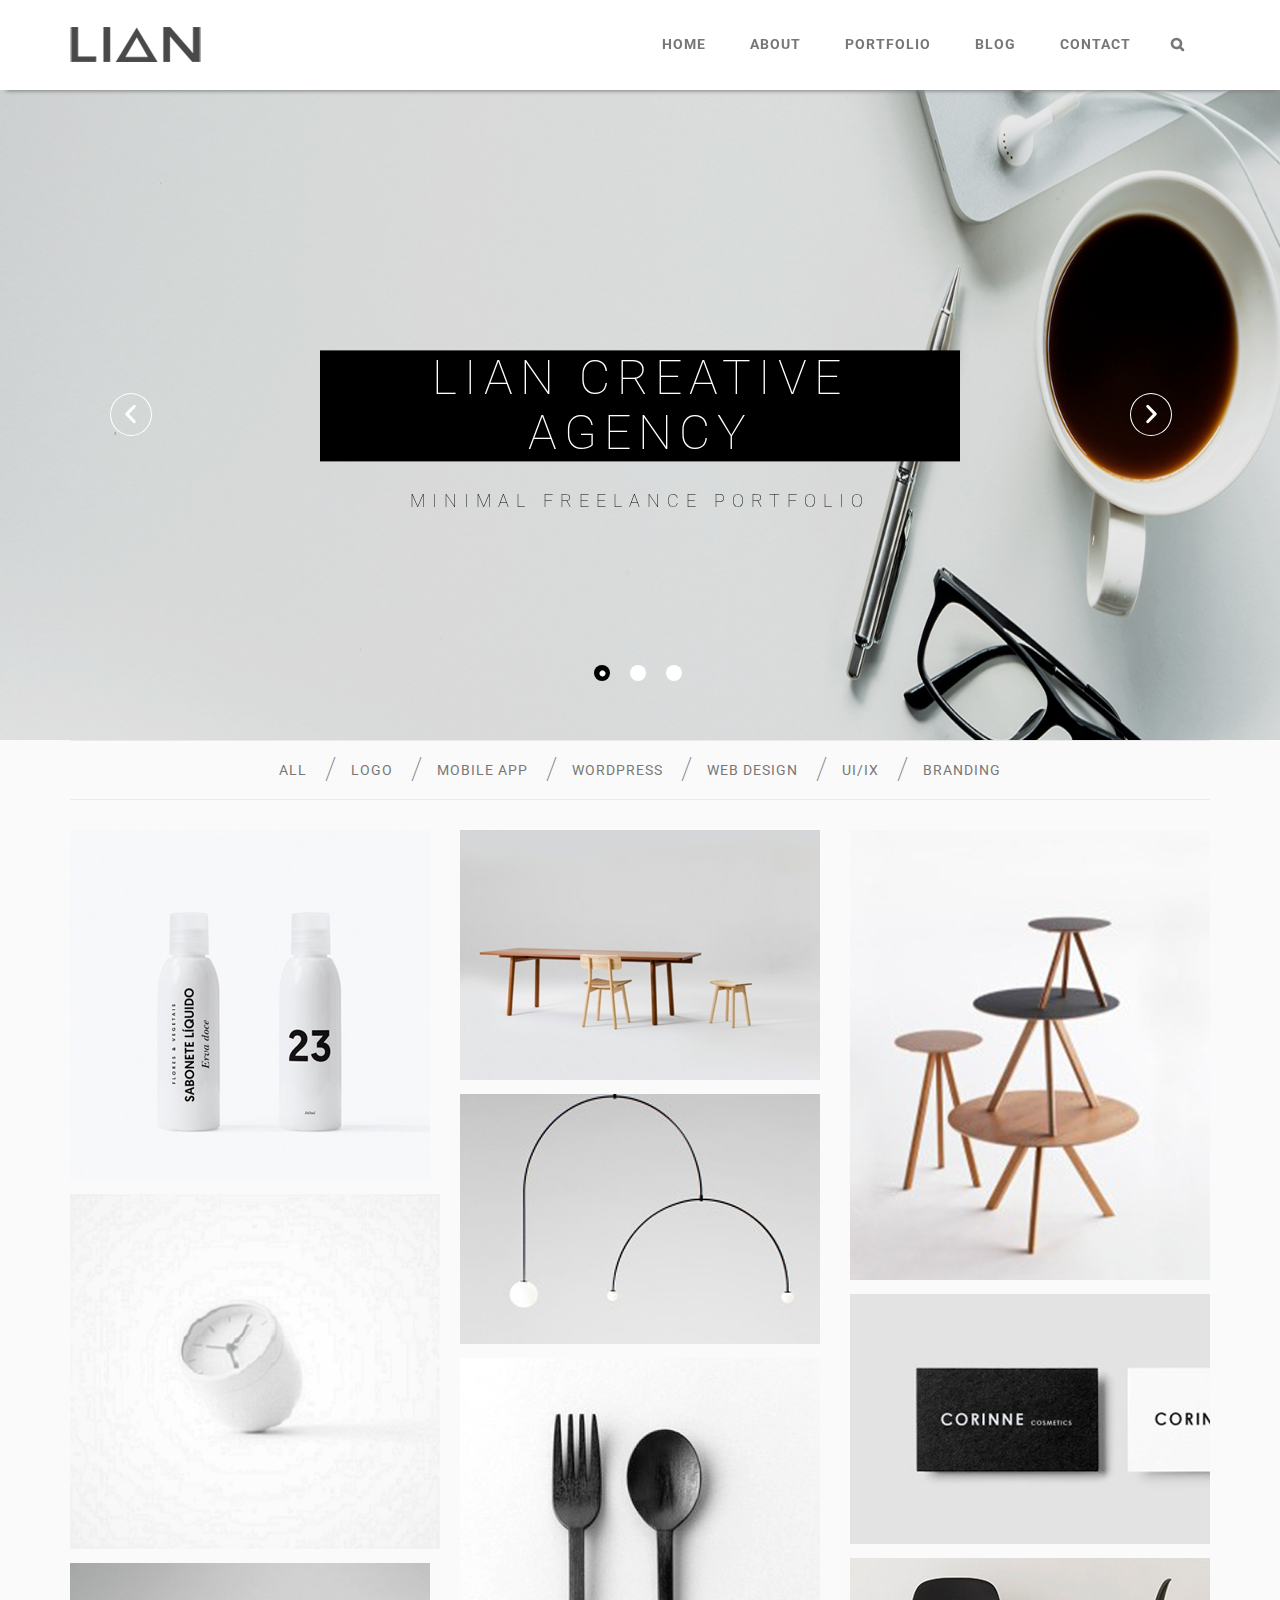
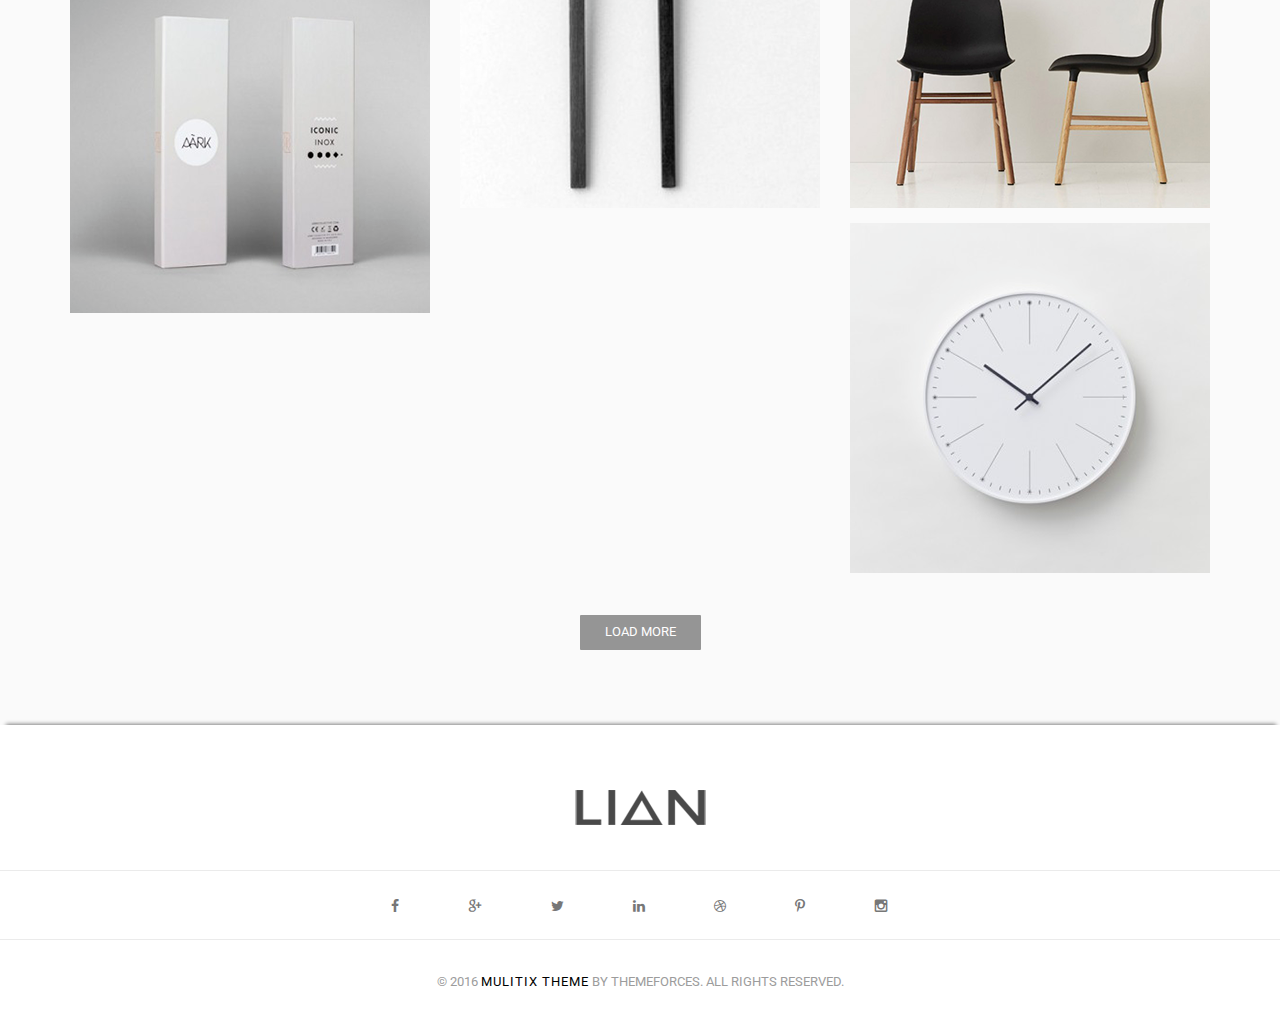
<file: index.html>
<!DOCTYPE html>
<html lang="en">
	<head>
		<meta charset="UTF-8">
		<meta name="viewport" content="width=device-width, initial-scale=1.0">
		<title>Lian</title>
		<link rel="stylesheet" href="CSS/normalize.css">
		<link rel="stylesheet" href="CSS/index.css">
		<link rel="stylesheet" href="CSS/common.css">
		<link rel="stylesheet" type="text/css" href="slick/slick.css"/>
		<link rel="stylesheet" type="text/css" href="slick/slick-theme.css"/>
	</head>
	<body>
		<header class="header">
			<div class="container">
				<img src="img/logo.png" alt="logo" class="header__logo">
				<nav class="header__menu">
					<ul>
						<li><a href="index.html">Home</a></li>
						<li><a href="about.html">About</a></li>
						<li><a href="portfolio.html">Portfolio</a></li>
						<li><a href="blog.html">Blog</a></li>
						<li><a href="contact.html">Contact</a></li>
						<li>
							<form action="" class="forms">
								<a class="centred_y">&#xf002;</a>
								<div class="header__search">
									<input type="text" placeholder="Search">
								</div>
							</form>
						</li>
					</ul>
				</nav>
			</div>
		</header>
		<main class="main">
			<div class="slider">
				<div class="slider__elem">
					<div class="slider__img">
						<img src="img/bg.png" alt="background">
					</div>
					<div class="heading__text centred_xy">
						<h1>Lian Creative Agency</h1>
						<p>Minimal Freelance Portfolio</p>
					</div>
				</div>
				<div class="slider__elem">
					<div class="slider__img">
						<img src="img/bg2.png" alt="background">
					</div>
					<div class="heading__text centred_xy">
						<h1>Design & Branding</h1>
						<p>We Deliver Quality Results</p>
					</div>
				</div>
				<div class="slider__elem">
					<div class="slider__img">
						<img src="img/bg3.jpg" alt="background">
					</div>
					<div class="heading__text centred_xy">
						<h1>Wordpress</h1>
						<p>Better web page</p>
					</div>
				</div>
			</div>
			<div class="gallery container">
				<nav class="gallery__menu menu-with-line">
					<ul>
						<li><a id="all">All</a></li>
						<li><a id="logo">Logo</a></li>
						<li><a id="mobile">Mobile app</a></li>
						<li><a id="wordpress">Wordpress</a></li>
						<li><a id="webdesign">Web design</a></li>
						<li><a id="ui">UI/IX</a></li>
						<li><a id="branding">Branding</a></li>
					</ul>
				</nav>
				<div class="gallery__photos">
					<div class="gallery__sizer">
						<div class="photo branding"><img src="img/bottle.png" alt="bottle"></div>
						<div class="photo webdesign"><img src="img/table.png" alt="table"></div>
						<div class="photo webdesign"><img src="img/tables.png" alt="tables"></div>
						<div class="photo logo"><img src="img/light.png" alt="light"></div>
						<div class="photo wordpress"><img src="img/smallclock.png" alt="clock"></div>
						<div class="photo branding"><img src="img/black_box.png" alt="box"></div>
						<div class="photo ui"><img src="img/cutlery.png" alt="cutlery"></div>
						<div class="photo mobile"><img src="img/chair.png" alt="chair"></div>
						<div class="photo logo"><img src="img/box.png" alt="box"></div>
						<div class="photo ui"><img src="img/clock.png" alt="clock"></div>
					</div>
				</div>
				<button class="more">Load more</button>
			</div>
		</main>
		<footer class="footer">
			<img src="img/logo.png" alt="logo" class="footer__logo">
			<nav class="footer__menu menu-with-line">
				<ul>
					<li><a href="https://www.facebook.com" target="_blank">&#xf09a;</a></li>
					<li><a href="https://www.google.ru" target="_blank">&#xe901;</a></li>
					<li><a href="https://twitter.com/?lang=ru" target="_blank">&#xf099;</a></li>
					<li><a href="https://www.linkedin.com" target="_blank">&#xf0e1;</a></li>
					<li><a href="https://dribbble.com" target="_blank">&#xf17d;</a></li>
					<li><a href="https://www.pinterest.com" target="_blank">&#xf231;</a></li>
					<li><a href="https://www.instagram.com/?hl=ru" target="_blank">&#xe902;</a></li>
				</ul>
			</nav>
			<p class="footer__copyright">&copy; 2016 <span class="black"><a href="#">Mulitix Theme</a></span> by ThemeForces. All Rights Reserved.</p>
		</footer>
		<script type="text/javascript" src="js/JQuery.js" defer></script>
		<script type="text/javascript" src="slick/slick.min.js" defer></script>
		<script type="text/javascript" src="js/slider.js" defer></script>
		<script type="text/javascript" src="js/jquery.min.js" defer></script>
		<script type="text/javascript" src="js/jquery.masonry.min.js" defer></script>
		<script type="text/javascript" src="js/category.js" defer></script>
		<script type="text/javascript" src="js/gallery.js" defer></script>
	</body>
</html>
</file>
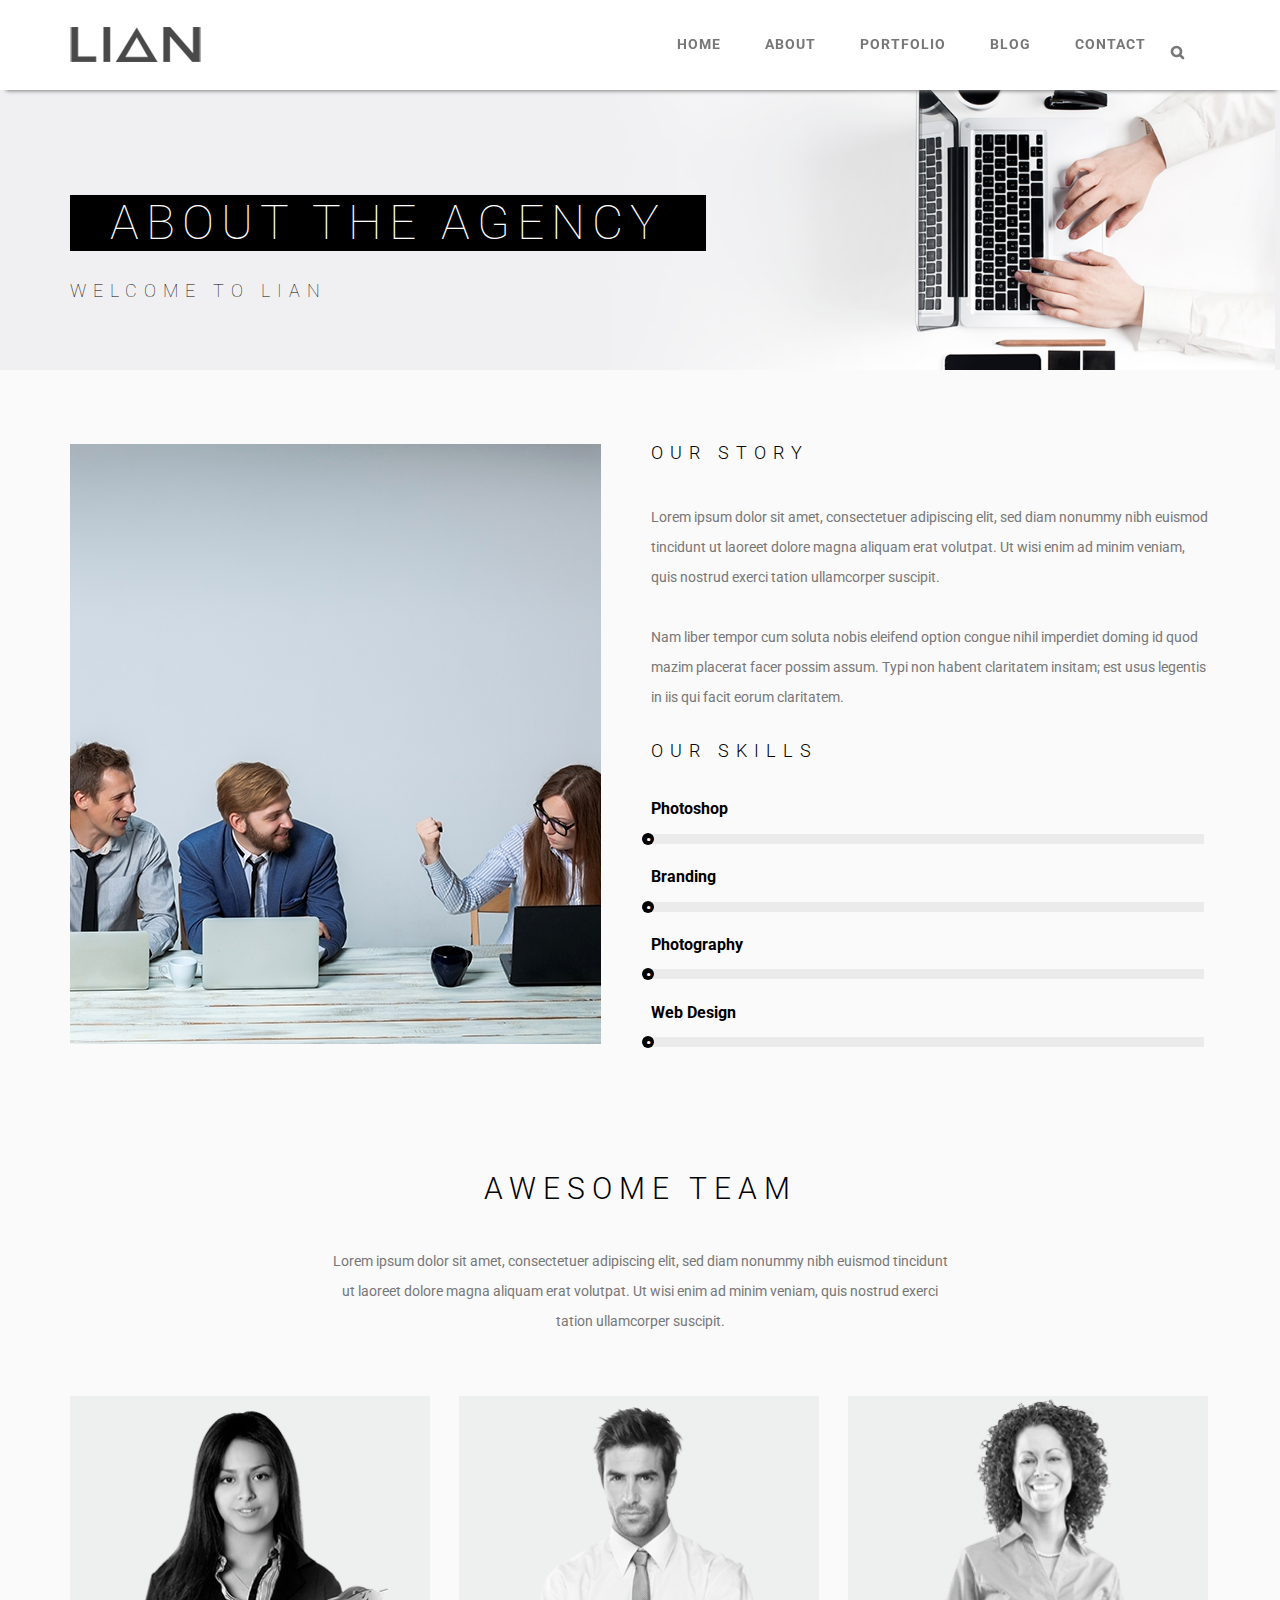
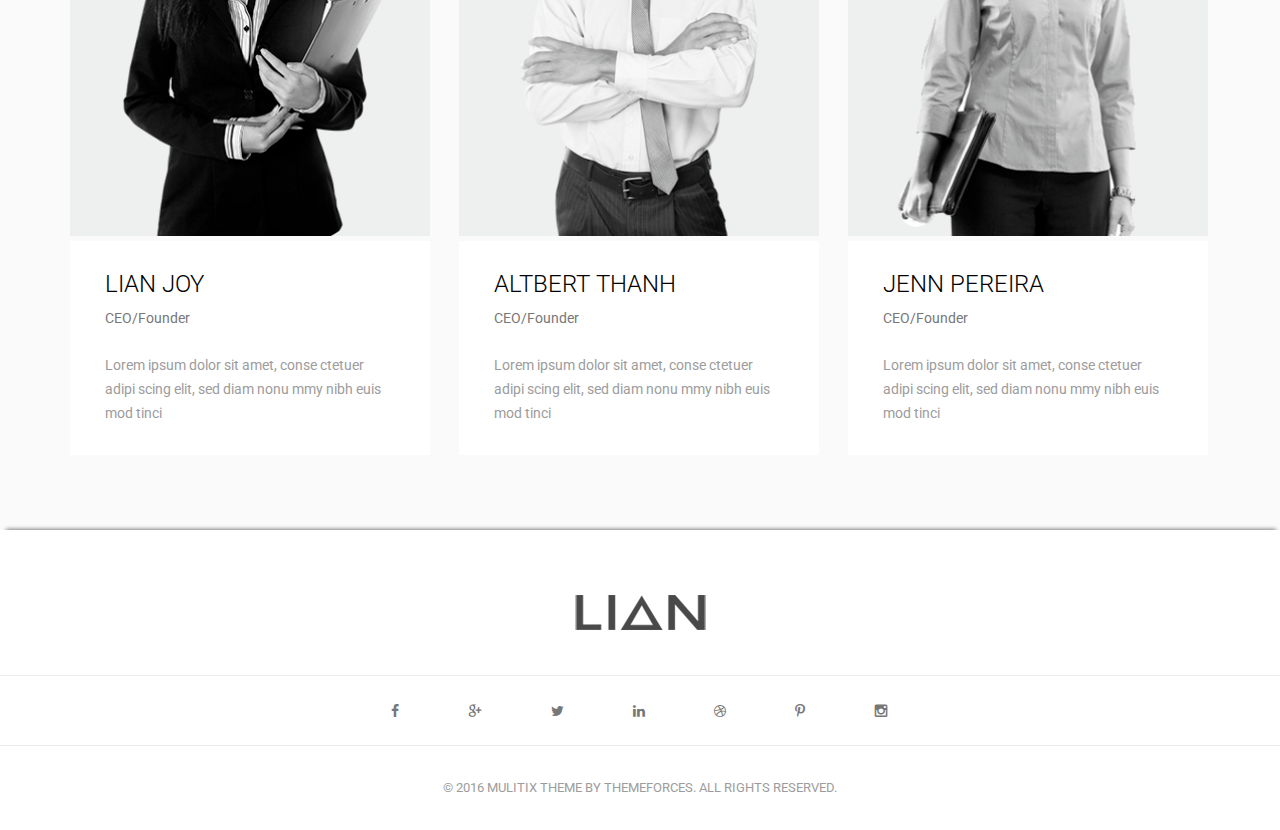
<file: about.html>
<!DOCTYPE html>
<html lang="en">
	<head>
		<meta charset="UTF-8">
		<meta name="viewport" content="width=device-width, initial-scale=1.0">
		<title>Lian</title>
		<link rel="stylesheet" href="CSS/normalize.css">
		<link rel="stylesheet" href="CSS/common.css">
		<link rel="stylesheet" href="CSS/about.css">
	</head>
	<body>
		<header class="header">
			<div class="container">
				<img src="img/logo.png" alt="logo" class="header__logo">
				<nav class="header__menu">
					<ul>
						<li><a href="index.html">Home</a></li>
						<li><a href="about.html">About</a></li>
						<li><a href="portfolio.html">Portfolio</a></li>
						<li><a href="blog.html">Blog</a></li>
						<li><a href="contact.html">Contact</a></li>
						<li><a href="#">&#xf002;</a></li>
					</ul>
				</nav>
			</div>
		</header>
		<main class="main">
			<div class="main__heading">
				<img src="img/aboutbg.png" alt="background">
				<div class="container">
					<div class="heading__text centred_xy">
						<h1>About The Agency</h1>
						<p>Welcome to Lian</p>
					</div>
				</div>
			</div>
			<div class="container">
				<div class="about common__head common__text">
					<img src="img/team.png" alt="team">
					<div class="story ">
						<h2 class="story__head">Our Story</h2>
						<p class="descr"> 
							Lorem ipsum dolor sit amet, consectetuer adipiscing elit, sed diam nonummy nibh euismod tincidunt ut laoreet dolore magna aliquam erat volutpat. Ut wisi enim ad minim veniam, quis nostrud exerci tation ullamcorper suscipit.
						</p>
						<p class="descr"> 
							Nam liber tempor cum soluta nobis eleifend option congue nihil imperdiet doming id quod mazim placerat facer possim assum. Typi non habent claritatem insitam; est usus legentis in iis qui facit eorum claritatem.
						</p>
					</div>
					<div class="skills">
						<h2 class="story__head">Our skills</h2>
						<h3>Photoshop</h3>
						<div class="skills__field">
							<div class="skills__progress photoshop centred_y">
								<div class="skills__info info">90%</div>
							</div>
						</div>
						<h3>Branding</h3>
						<div class="skills__field">
							<div class="skills__progress branding centred_y">
								<div class="skills__info info">95%</div>
							</div>
						</div>
						<h3>Photography</h3>
						<div class="skills__field">
							<div class="skills__progress photography centred_y">
								<div class="skills__info info">50%</div>
							</div>
						</div>
						<h3>Web Design</h3>
						<div class="skills__field">
							<div class="skills__progress webdev centred_y">
								<div class="skills__info info">85%</div>
							</div>
						</div>
					</div>
				</div>
				<div class="team">
					<div class="team__heading common__head common__text">
						<h1 class="team__head">Awesome Team</h1>
						<p class="descr">
							Lorem ipsum dolor sit amet, consectetuer adipiscing elit, sed diam nonummy nibh euismod tincidunt ut laoreet dolore magna aliquam erat volutpat. Ut wisi enim ad minim veniam, quis nostrud exerci tation ullamcorper suscipit.
						</p>
					</div>
					<div class="workers common__text">
						<div class="worker">
							<img src="img/laim.png" alt="woman">
							<div class="worker__about">
								<h3 class="worker__name">Lian Joy</h3>
								<p class="worker__job">CEO/Founder</p>
								<p class="descr">Lorem ipsum dolor sit amet, conse ctetuer adipi scing elit, sed diam nonu mmy nibh euis mod tinci</p>
							</div>
						</div>
						<div class="worker">
							<img src="img/albert.png" alt="man">
							<div class="worker__about">
								<h3 class="worker__name">Altbert Thanh </h3>
								<p class="worker__job">CEO/Founder</p>
								<p class="descr">Lorem ipsum dolor sit amet, conse ctetuer adipi scing elit, sed diam nonu mmy nibh euis mod tinci </p>
							</div>
						</div>
						<div class="worker">
							<img src="img/jenn.png" alt="woman">
							<div class="worker__about">
								<h3 class="worker__name">Jenn Pereira</h3>
								<p class="worker__job">CEO/Founder</p>
								<p class="descr">Lorem ipsum dolor sit amet, conse ctetuer adipi scing elit, sed diam nonu mmy nibh euis mod tinci </p>
							</div>
						</div>
					</div>
				</div>
			</div>
		</main>
		<footer class="footer">
			<img src="img/logo.png" alt="logo" class="footer__logo">
			<nav class="footer__menu menu-with-line">
				<ul>
					<li><a href="https://www.facebook.com" target="_blank">&#xf09a;</a></li>
					<li><a href="https://www.google.ru" target="_blank">&#xe901;</a></li>
					<li><a href="https://twitter.com/?lang=ru" target="_blank">&#xf099;</a></li>
					<li><a href="https://www.linkedin.com" target="_blank">&#xf0e1;</a></li>
					<li><a href="https://dribbble.com" target="_blank">&#xf17d;</a></li>
					<li><a href="https://www.pinterest.com" target="_blank">&#xf231;</a></li>
					<li><a href="https://www.instagram.com/?hl=ru" target="_blank">&#xe902;</a></li>
				</ul>
			</nav>
			<p class="footer__copyright">&copy; 2016 <span class="black">Mulitix Theme</span> by ThemeForces. All Rights Reserved.</p>
		</footer>
	</body>
</html>
</file>
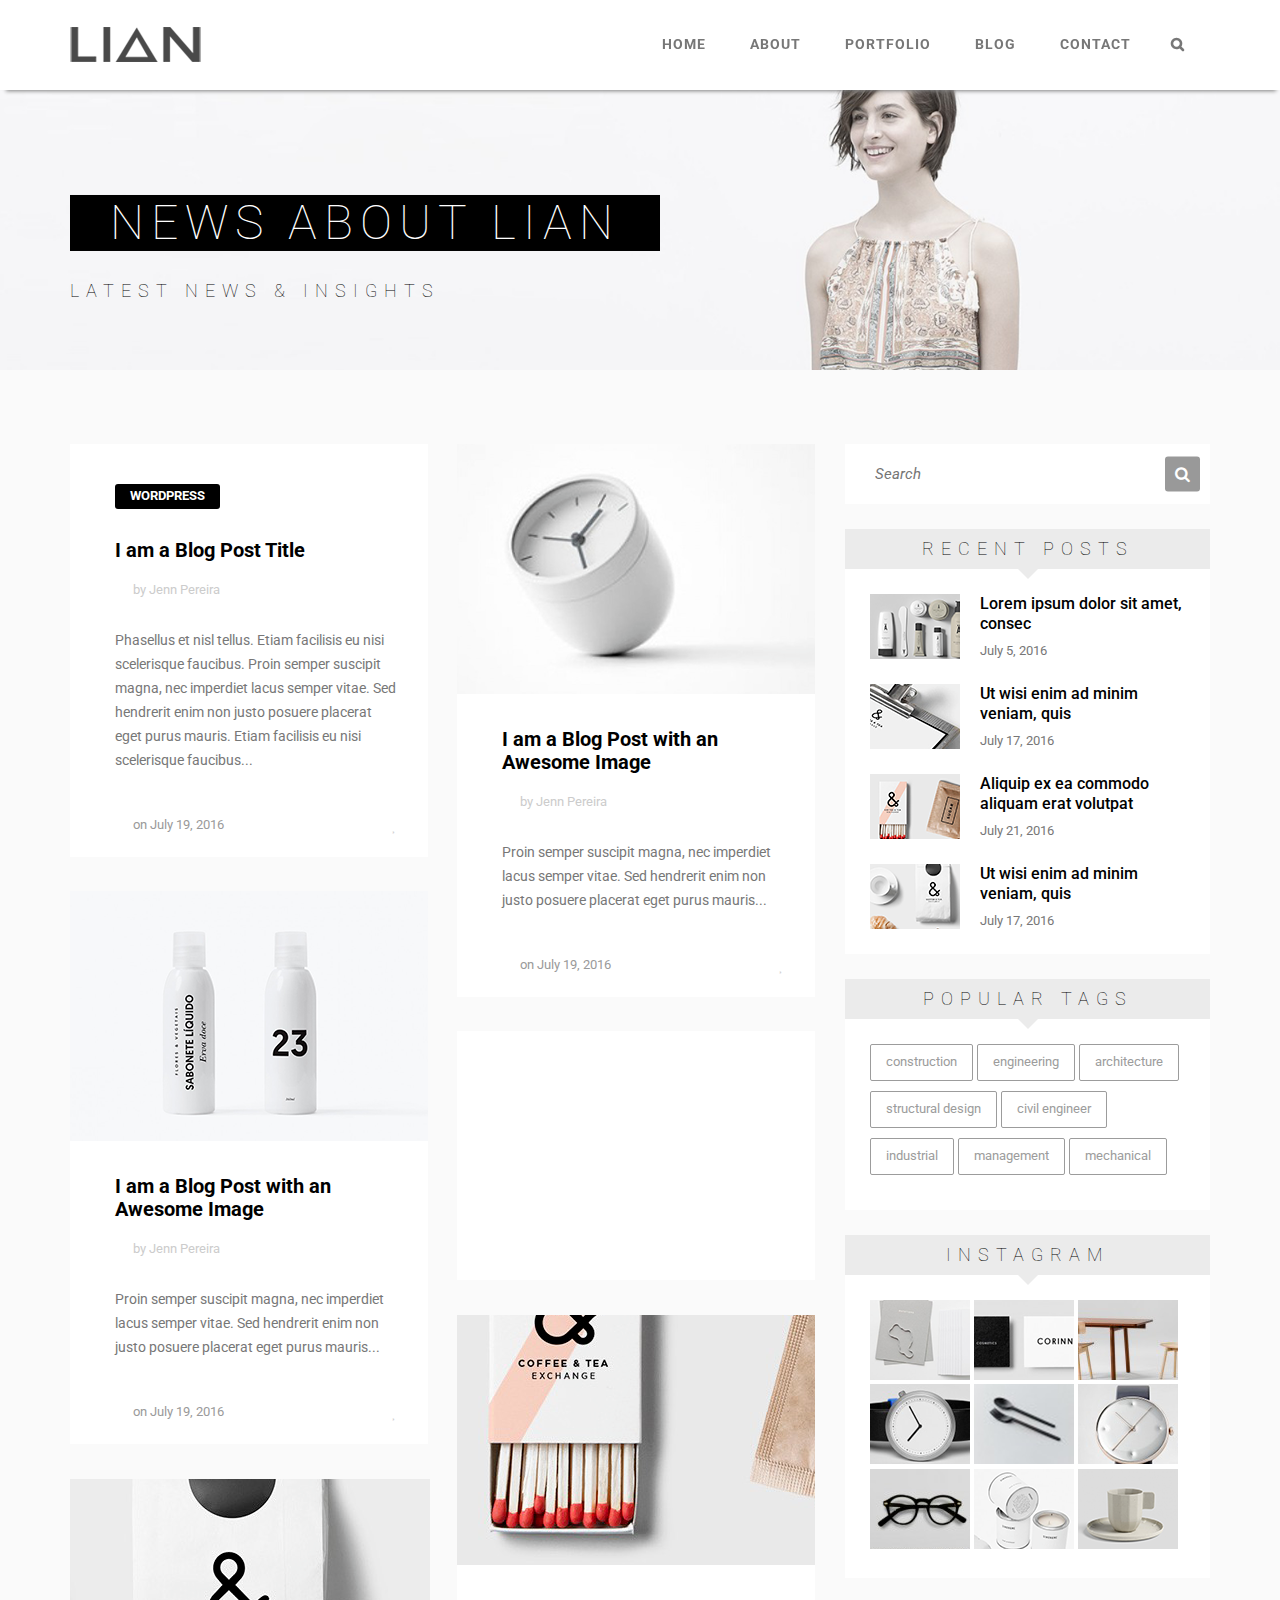
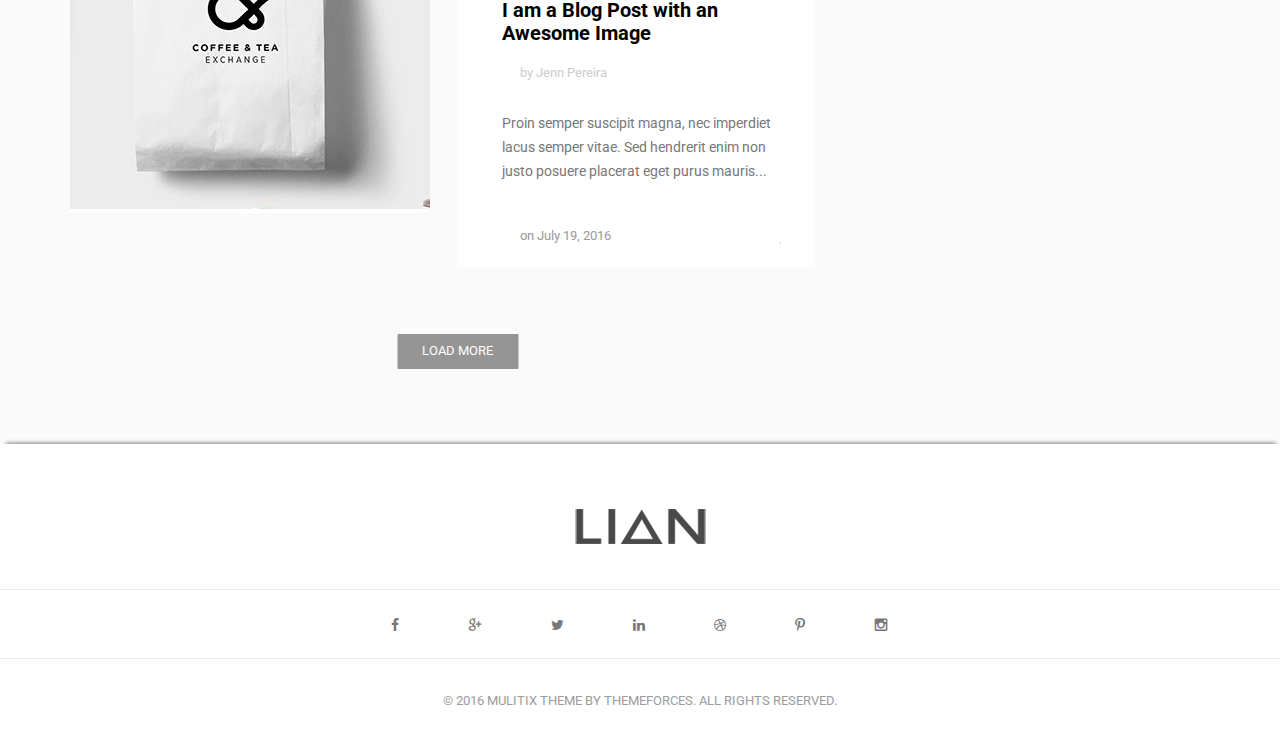
<file: blog.html>
<!DOCTYPE html>
<html lang="en">
	<head>
		<meta charset="UTF-8">
		<meta name="viewport" content="width=device-width, initial-scale=1.0">
		<title>Lian</title>
		<link rel="stylesheet" href="CSS/normalize.css">
		<link rel="stylesheet" href="CSS/blog.css">
		<link rel="stylesheet" href="CSS/common.css">
	</head>
	<body>
		<header class="header">
			<div class="container">
				<img src="img/logo.png" alt="logo" class="header__logo">
				<nav class="header__menu">
					<ul>
						<li><a href="index.html">Home</a></li>
						<li><a href="about.html">About</a></li>
						<li><a href="portfolio.html">Portfolio</a></li>
						<li><a href="blog.html">Blog</a></li>
						<li><a href="contact.html">Contact</a></li>
						<li>
							<form action="" class="forms">
								<a class="centred_y">&#xf002;</a>
								<div class="header__search">
									<input type="text" placeholder="Search">
								</div>
							</form>
						</li>
					</ul>
				</nav>
			</div>
		</header>
		<main class="main">
			<div class="main__heading">
				<img src="img/blog/blogbg.png" alt="background">
				<div class="container">
					<div class="heading__text centred_xy">
						<h1>News About Lian</h1>
						<p>Latest News & Insights</p>
					</div>
				</div>
			</div>
			<div class="main__body container">
				<div class="posts">
					<div class="post__sizer">
						<div class="post">
							<div class="post__content">
								<div class="category">
									<p>wordpress</p>
								</div>
								<a href="single_post.html" class="title__link"><h3 class="post__title">I am a Blog Post Title</h3></a>
								<p class="post__writer">by Jenn Pereira</p>
								<p class="post__info">
									Phasellus et nisl tellus. Etiam facilisis eu nisi scelerisque faucibus. Proin semper suscipit magna, nec imperdiet lacus semper vitae. Sed hendrerit enim non justo posuere placerat eget purus mauris. Etiam facilisis eu nisi scelerisque faucibus...
								</p>
								<p class="post__date">on July 19, 2016</p>
								<div class="post__social">
									<a href=" ">&#xf1e0;</a>
									<a href=" ">&#xf004;</a>
								</div>
							</div>
						</div>
						<div class="post">
							<img src="img/blog/blogclock.png" alt="clock">
							<div class="post__content">
								<a href="single_post.html" class="title__link"><h3 class="post__title">I am a Blog Post with an Awesome Image</h3></a>
								<p class="post__writer">by Jenn Pereira</p>
								<p class="post__info">
									Proin semper suscipit magna, nec imperdiet lacus semper vitae. Sed hendrerit enim non justo posuere placerat eget purus mauris...
								</p>
								<p class="post__date">on July 19, 2016</p>
								<div class="post__social">
									<a href=" ">&#xf1e0;</a>
									<a href=" ">&#xf004;</a>
								</div>
							</div>
						</div>
						<div class="post">
							<img src="img/blog/blogbottle.png" alt="clock">
							<div class="post__content">
								<a href="single_post.html" class="title__link"><h3 class="post__title">I am a Blog Post with an Awesome Image</h3></a>
								<p class="post__writer">by Jenn Pereira</p>
								<p class="post__info">
									Proin semper suscipit magna, nec imperdiet lacus semper vitae. Sed hendrerit enim non justo posuere placerat eget purus mauris...
								</p>
								<p class="post__date">on July 19, 2016</p>
								<div class="post__social">
									<a href=" ">&#xf1e0;</a>
									<a href=" ">&#xf004;</a>
								</div>
							</div>
						</div>
						<div class="post">
							<iframe allow='autoplay' width='360' height='245' src='https://ramblernews.media.eagleplatform.com/index/player?player=new&player_template_id=10709&multiplayer_filter_id=46808&ad_template_id=6521&record_id=1273458' allowfullscreen frameborder='0'></iframe>
						</div>
						<div class="post image">
							<img src="img/blog/blogbox.png" alt="box">
							<div class="post__content">
								<div class="category">
									<p>image hover</p>
								</div>
								<a href="single_post.html" class="title__link"><h3 class="post__title">I am a Blog Post Title</h3></a>
								<p class="post__writer">by Jenn Pereira</p>
								<p class="post__info">
									Phasellus et nisl tellus. Etiam facilisis eu nisi scelerisque faucibus. Proin semper suscipit magna, nec imperdiet lacus semper...
								</p>
								<p class="post__date">on July 19, 2016</p>
								<div class="post__social">
									<a href=" ">&#xf1e0;</a>
									<a href=" ">&#xf004;</a>
								</div>
							</div>
						</div>
						<div class="post">
							<img src="img/blog/matches.png" alt="clock">
							<div class="post__content">
								<a href="single_post.html" class="title__link"><h3 class="post__title">I am a Blog Post with an Awesome Image</h3></a>
								<p class="post__writer">by Jenn Pereira</p>
								<p class="post__info">
									Proin semper suscipit magna, nec imperdiet lacus semper vitae. Sed hendrerit enim non justo posuere placerat eget purus mauris...
								</p>
								<p class="post__date">on July 19, 2016</p>
								<div class="post__social">
									<a href=" ">&#xf1e0;</a>
									<a href=" ">&#xf004;</a>
								</div>
							</div>
						</div>
						<button class="more centred_x">Load more</button>
					</div>
				</div>
				<div class="slidebar">
					<form action="" class="search">
						<input type="text" placeholder="Search">
					</form>
					<h2 class="slidebar__head">Recent posts</h2>
					<div class="recent-posts">
						<div class="recent-post">
							<img src="img/blog/recent1.png" alt="post">
							<div class="recent-post__info">
								<a href="single_post.html" class="title__link">
									<h3 class="recent-post__head">Lorem ipsum dolor sit amet, consec</h3>
								</a>
								<p class="recent-post__date">July 5, 2016</p>
							</div>
						</div>
						<div class="recent-post">
							<img src="img/blog/recent2.png" alt="post">
							<div class="recent-post__info">
								<a href="single_post.html" class="title__link">
									<h3 class="recent-post__head">Ut wisi enim ad minim veniam, quis</h3>
								</a>
								<p class="recent-post__date">July 17, 2016</p>
							</div>
						</div>
						<div class="recent-post">
							<img src="img/blog/recent3.png" alt="post">
							<div class="recent-post__info">
								<a href="single_post.html" class="title__link">
									<h3 class="recent-post__head">Aliquip ex ea commodo aliquam erat volutpat</h3>
								</a>
								<p class="recent-post__date">July 21, 2016</p>
							</div>
						</div>
						<div class="recent-post">
							<img src="img/blog/recent4.png" alt="post">
							<div class="recent-post__info">
								<a href="single_post.html" class="title__link">
									<h3 class="recent-post__head">Ut wisi enim ad minim veniam, quis</h3>
								</a>
								<p class="recent-post__date">July 17, 2016</p>
							</div>
						</div>
					</div>
					<h2 class="slidebar__head">Popular tags</h2>
					<div class="tags">
						<p class="tag">construction</p>
						<p class="tag">engineering</p>
						<p class="tag">architecture</p>
						<p class="tag">structural design</p>
						<p class="tag">civil engineer</p>
						<p class="tag">industrial</p>
						<p class="tag">management</p>
						<p class="tag">mechanical</p>
					</div>
					<h2 class="slidebar__head">Instagram</h2>
					<div class="instagram">
						<a href="#"><img src="img/blog/instagram1.png " alt="photo"></a>
						<a href="#"><img src="img/blog/instagram2.png " alt="photo"></a>
						<a href="#"><img src="img/blog/instagram3.png " alt="photo"></a>
						<a href="#"><img src="img/blog/instagram4.png " alt="photo"></a>
						<a href="#"><img src="img/blog/instagram5.png " alt="photo"></a>
						<a href="#"><img src="img/blog/instagram6.png " alt="photo"></a>
						<a href="#"><img src="img/blog/instagram7.png " alt="photo"></a>
						<a href="#"><img src="img/blog/instagram8.png " alt="photo"></a>
						<a href="#"><img src="img/blog/instagram9.png " alt="photo"></a>
					</div>
				</div>
			</div>
		</div>
	</div>
</main>
<footer class="footer">
	<img src="img/logo.png" alt="logo" class="footer__logo">
	<nav class="footer__menu menu-with-line">
		<ul>
			<li><a href="https://www.facebook.com" target="_blank">&#xf09a;</a></li>
			<li><a href="https://www.google.ru" target="_blank">&#xe901;</a></li>
			<li><a href="https://twitter.com/?lang=ru" target="_blank">&#xf099;</a></li>
			<li><a href="https://www.linkedin.com" target="_blank">&#xf0e1;</a></li>
			<li><a href="https://dribbble.com" target="_blank">&#xf17d;</a></li>
			<li><a href="https://www.pinterest.com" target="_blank">&#xf231;</a></li>
			<li><a href="https://www.instagram.com/?hl=ru" target="_blank">&#xe902;</a></li>
		</ul>
	</nav>
	<p class="footer__copyright">&copy; 2016 <span class="black">Mulitix Theme</span> by ThemeForces. All Rights Reserved.</p>
</footer>
<script type="text/javascript" src="js/JQuery.js" defer></script>
<script type="text/javascript" src="js/jquery.min.js" defer></script>
<script type="text/javascript" src="js/jquery.masonry.min.js" defer></script>
<script type="text/javascript" src="js/blog.js" defer></script>
</body>
</html>
</file>
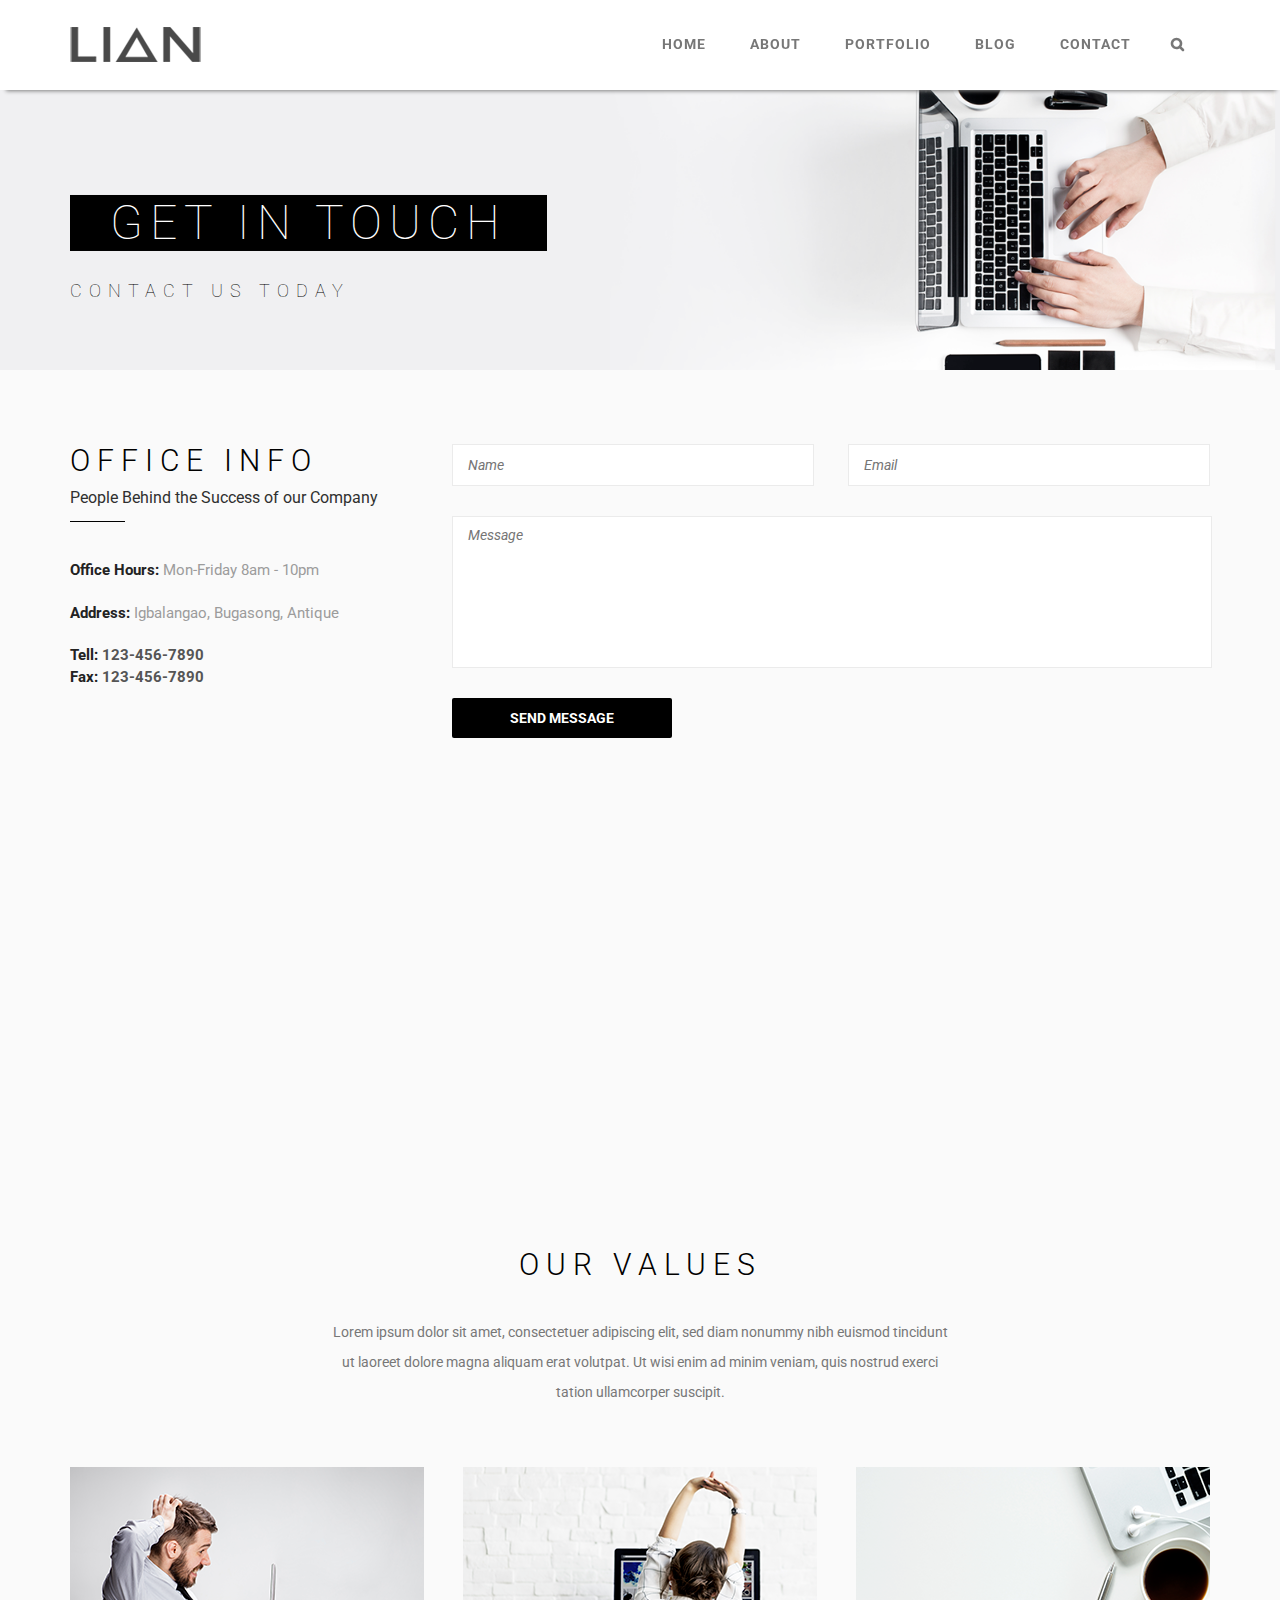
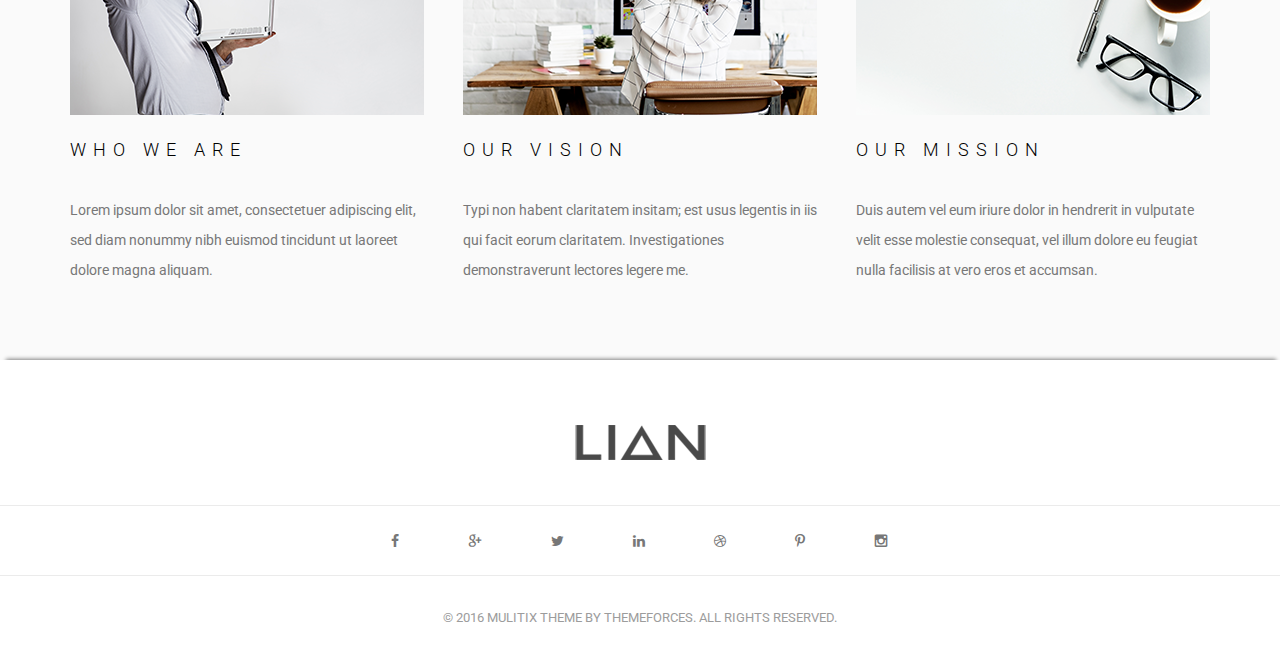
<file: contact.html>
<!DOCTYPE html>
<html lang="en">
	<head>
		<meta charset="UTF-8">
		<meta name="viewport" content="width=device-width, initial-scale=1.0">
		<title>Lian</title>
		<link rel="stylesheet" href="CSS/normalize.css">
		<link rel="stylesheet" href="CSS/common.css">
		<link rel="stylesheet" href="CSS/contact.css">
	</head>
	<body>
		<header class="header">
			<div class="container">
				<img src="img/logo.png" alt="logo" class="header__logo">
				<nav class="header__menu">
					<ul>
						<li><a href="index.html">Home</a></li>
						<li><a href="about.html">About</a></li>
						<li><a href="portfolio.html">Portfolio</a></li>
						<li><a href="blog.html">Blog</a></li>
						<li><a href="contact.html">Contact</a></li>
						<li>
							<form action="" class="forms">
								<a class="centred_y">&#xf002;</a>
								<div class="header__search">
									<input type="text" placeholder="Search">
								</div>
							</form>
						</li>
					</ul>
				</nav>
			</div>
		</header>
		<main class="main">
			<div class="main__heading">
				<img src="img/aboutbg.png" alt="background">
				<div class="container">
					<div class="heading__text centred_xy">
						<h1>Get in Touch</h1>
						<p>Contact us Today</p>
					</div>
				</div>
			</div>
			<div class="contact container">
				<div class="contact__details">
					<div class="contact__head">
						<h1>Office info</h1>
						<p>People Behind the Success of our Company</p>
					</div>
					<div class="contact__info">
						<p class="worktime"><span class="bold">Office Hours: </span>Mon-Friday 8am - 10pm</p>
						<p class="address"><span class="bold">Address: </span>Igbalangao, Bugasong, Antique</p>
						<div class="numbers">
							<p><span class="bold">Tell: </span>123-456-7890</p>
							<p><span class="bold">Fax: </span>123-456-7890</p>
						</div>
					</div>
				</div>
				<form action="" class="forms">
					<div class="name">
						<input type="text" placeholder="Name">
					</div>
					<div class="email">
						<input type="text" placeholder="Email">
					</div>
					<div class="message">
						<textarea name="" id=""  placeholder="Message"></textarea>
					</div>
					<button>send message</button>
				</form>	
			</div>
			<div class="map">
				<iframe src="https://yandex.ru/map-widget/v1/?um=constructor%3A3d8b98eac3e2579393f9dac5491cfe539b8eec6fe4093bfde3fe4321e4eb91d8&amp;source=constructor" width="100%" height="360" frameborder="0"></iframe>
			</div>
			<div class="values container">
				<div class="values__head common__text common__head">
					<h1>Our values</h1>
					<p>
						Lorem ipsum dolor sit amet, consectetuer adipiscing elit, sed diam nonummy nibh euismod tincidunt ut laoreet dolore magna aliquam erat volutpat. Ut wisi enim ad minim veniam, 	quis nostrud exerci tation ullamcorper suscipit.
					</p>
				</div>
				<div class="values__list common__text common__head">
					<div class="values__item">
						<a href="#"><img src="img/contact/man.png" alt="man"></a>
						<a href="#"><h2>who we are</h2></a>
						<p>
							Lorem ipsum dolor sit amet, consectetuer adipiscing elit, sed diam nonummy nibh euismod tincidunt ut laoreet dolore magna aliquam.
						</p>
					</div>
					<div class="values__item">
						<a href="#"><img src="img/contact/woman.png" alt="woman"></a>
						<a href="#"><h2>our vision</h2></a>
						<p>
							Typi non habent claritatem insitam; est usus legentis in iis qui facit eorum claritatem. Investigationes demonstraverunt lectores legere me.
						</p>
					</div>
					<div class="values__item">
						<a href="#"><img src="img/contact/coffee.png" alt="coffe"></a>
						<a href="#"><h2>our mission</h2></a>
						<p>
							Duis autem vel eum iriure dolor in hendrerit in vulputate velit esse molestie consequat, vel illum dolore eu feugiat nulla facilisis at vero eros et accumsan.
						</p>
					</div>
				</div>
			</div>
		</div>
	</main>
	<footer class="footer">
		<img src="img/logo.png" alt="logo" class="footer__logo">
		<nav class="footer__menu menu-with-line">
			<ul>
				<li><a href="https://www.facebook.com" target="_blank">&#xf09a;</a></li>
				<li><a href="https://www.google.ru" target="_blank">&#xe901;</a></li>
				<li><a href="https://twitter.com/?lang=ru" target="_blank">&#xf099;</a></li>
				<li><a href="https://www.linkedin.com" target="_blank">&#xf0e1;</a></li>
				<li><a href="https://dribbble.com" target="_blank">&#xf17d;</a></li>
				<li><a href="https://www.pinterest.com" target="_blank">&#xf231;</a></li>
				<li><a href="https://www.instagram.com/?hl=ru" target="_blank">&#xe902;</a></li>
			</ul>
		</nav>
		<p class="footer__copyright">&copy; 2016 <span class="black">Mulitix Theme</span> by ThemeForces. All Rights Reserved.</p>
	</footer>
</body>
</html>
</file>
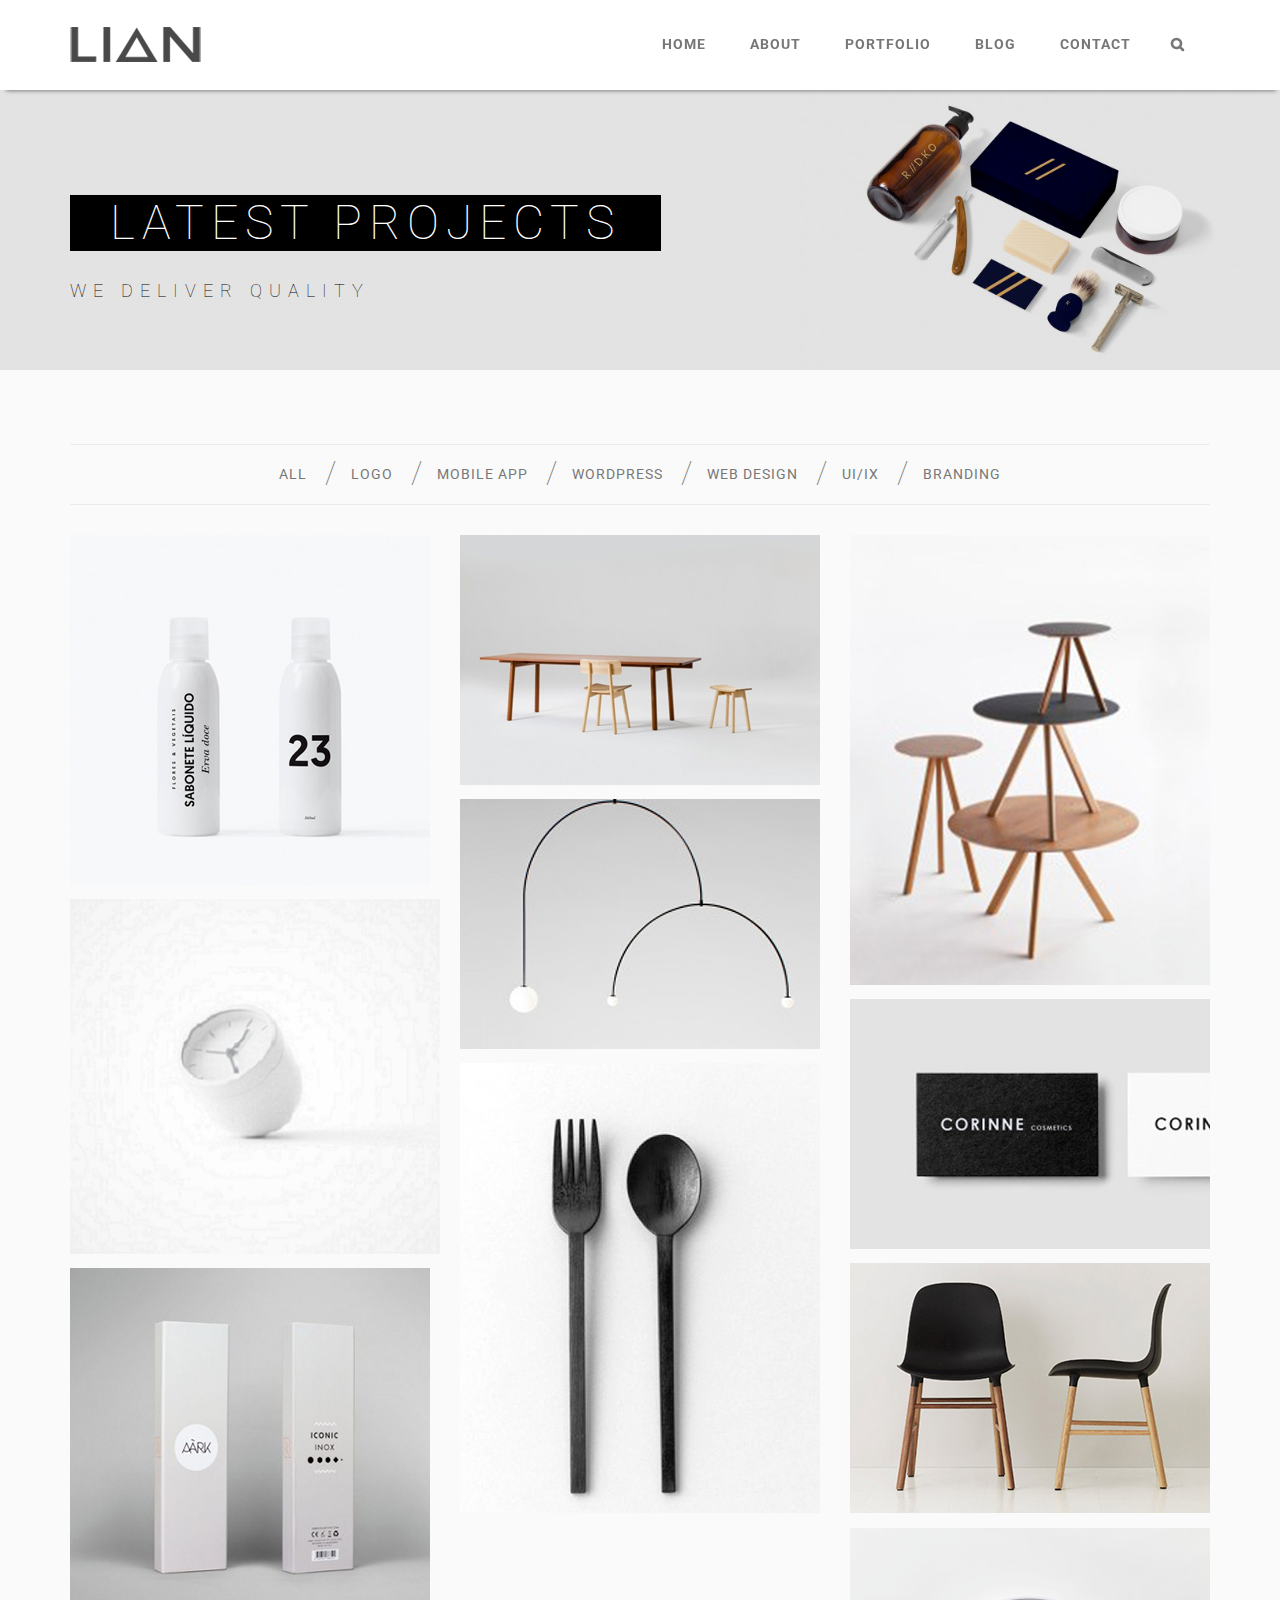
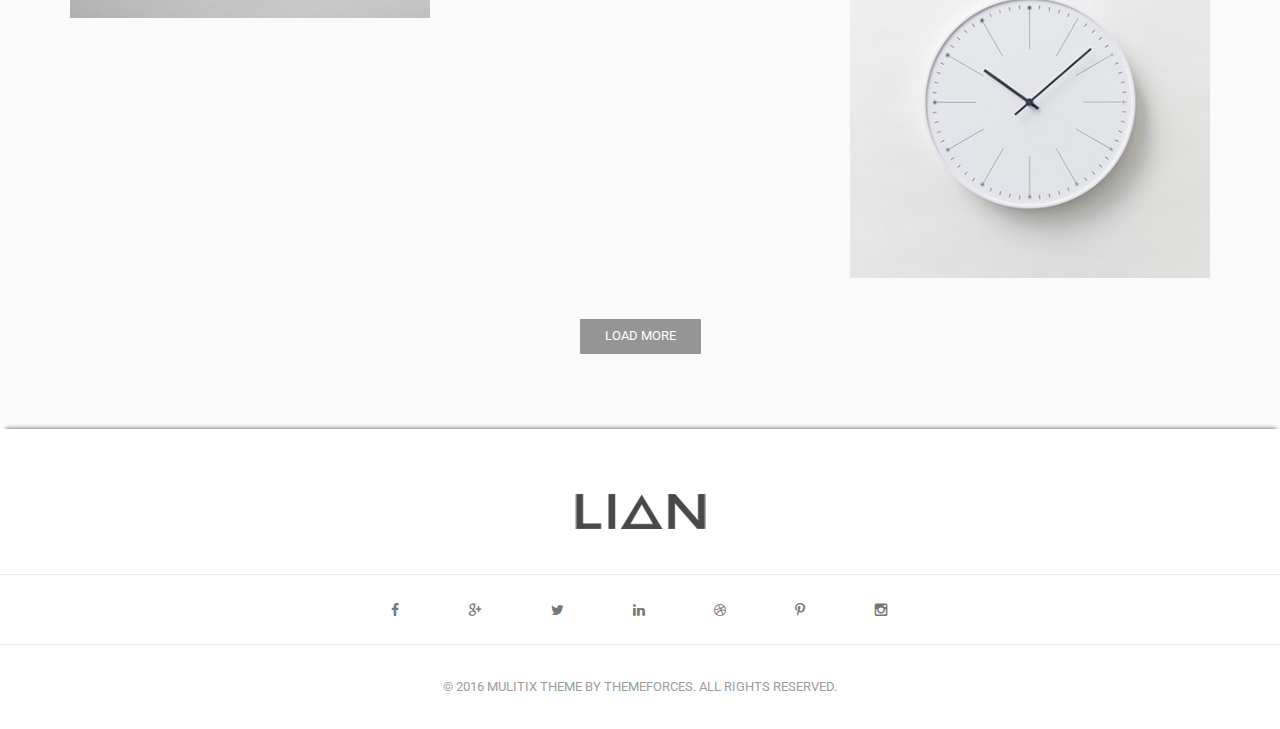
<file: portfolio.html>
<!DOCTYPE html>
<html lang="en">
	<head>
		<meta charset="UTF-8">
		<meta name="viewport" content="width=device-width, initial-scale=1.0">
		<title>Lian</title>
		<link rel="stylesheet" href="CSS/normalize.css">
		<link rel="stylesheet" href="CSS/index.css">
		<link rel="stylesheet" href="CSS/common.css">
		<link rel="stylesheet" type="text/css" href="slick/slick.css"/>
		<link rel="stylesheet" type="text/css" href="slick/slick-theme.css"/>
	</head>
	<body>
		<header class="header">
			<div class="container">
				<img src="img/logo.png" alt="logo" class="header__logo">
				<nav class="header__menu">
					<ul>
						<li><a href="index.html">Home</a></li>
						<li><a href="about.html">About</a></li>
						<li><a href="portfolio.html">Portfolio</a></li>
						<li><a href="blog.html">Blog</a></li>
						<li><a href="contact.html">Contact</a></li>
						<li>
							<form action="" class="forms">
								<a class="centred_y">&#xf002;</a>
								<div class="header__search">
									<input type="text" placeholder="Search">
								</div>
							</form>
						</li>
					</ul>
				</nav>
			</div>
		</header>
		<main class="main">
			<div class="main__heading">
				<img src="img/portfoliogb.png" alt="background">
				<div class="container">
					<div class="heading__text centred_xy">
						<h1>Latest projects</h1>
						<p>We Deliver Quality</p>
					</div>
				</div>
			</div>
			<div class="gallery container">
				<nav class="gallery__menu menu-with-line">
					<ul>
						<li><a id="all">All</a></li>
						<li><a id="logo">Logo</a></li>
						<li><a id="mobile">Mobile app</a></li>
						<li><a id="wordpress">Wordpress</a></li>
						<li><a id="webdesign">Web design</a></li>
						<li><a id="ui">UI/IX</a></li>
						<li><a id="branding">Branding</a></li>
					</ul>
				</nav>
				<div class="gallery__photos">
					<div class="gallery__sizer">
						<div class="photo branding"><img src="img/bottle.png" alt="bottle"></div>
						<div class="photo webdesign"><img src="img/table.png" alt="table"></div>
						<div class="photo webdesign"><img src="img/tables.png" alt="tables"></div>
						<div class="photo logo"><img src="img/light.png" alt="light"></div>
						<div class="photo wordpress"><img src="img/smallclock.png" alt="clock"></div>
						<div class="photo branding"><img src="img/black_box.png" alt="box"></div>
						<div class="photo ui"><img src="img/cutlery.png" alt="cutlery"></div>
						<div class="photo mobile"><img src="img/chair.png" alt="chair"></div>
						<div class="photo logo"><img src="img/box.png" alt="box"></div>
						<div class="photo ui"><img src="img/clock.png" alt="clock"></div>
					</div>
				</div>
				<button class="more">Load more</button>
			</div>
		</main>
		<footer class="footer">
			<img src="img/logo.png" alt="logo" class="footer__logo">
			<nav class="footer__menu menu-with-line">
				<ul>
					<li><a href="https://www.facebook.com" target="_blank">&#xf09a;</a></li>
					<li><a href="https://www.google.ru" target="_blank">&#xe901;</a></li>
					<li><a href="https://twitter.com/?lang=ru" target="_blank">&#xf099;</a></li>
					<li><a href="https://www.linkedin.com" target="_blank">&#xf0e1;</a></li>
					<li><a href="https://dribbble.com" target="_blank">&#xf17d;</a></li>
					<li><a href="https://www.pinterest.com" target="_blank">&#xf231;</a></li>
					<li><a href="https://www.instagram.com/?hl=ru" target="_blank">&#xe902;</a></li>
				</ul>
			</nav>
			<p class="footer__copyright">&copy; 2016 <span class="black">Mulitix Theme</span> by ThemeForces. All Rights Reserved.</p>
		</footer>
		<script type="text/javascript" src="js/JQuery.js" defer></script>
		<script type="text/javascript" src="js/jquery.min.js" defer></script>
		<script type="text/javascript" src="js/jquery.masonry.min.js" defer></script>
		<script type="text/javascript" src="js/category.js" defer></script>
		<script type="text/javascript" src="js/gallery.js" defer></script>
	</body>
</html>
</file>
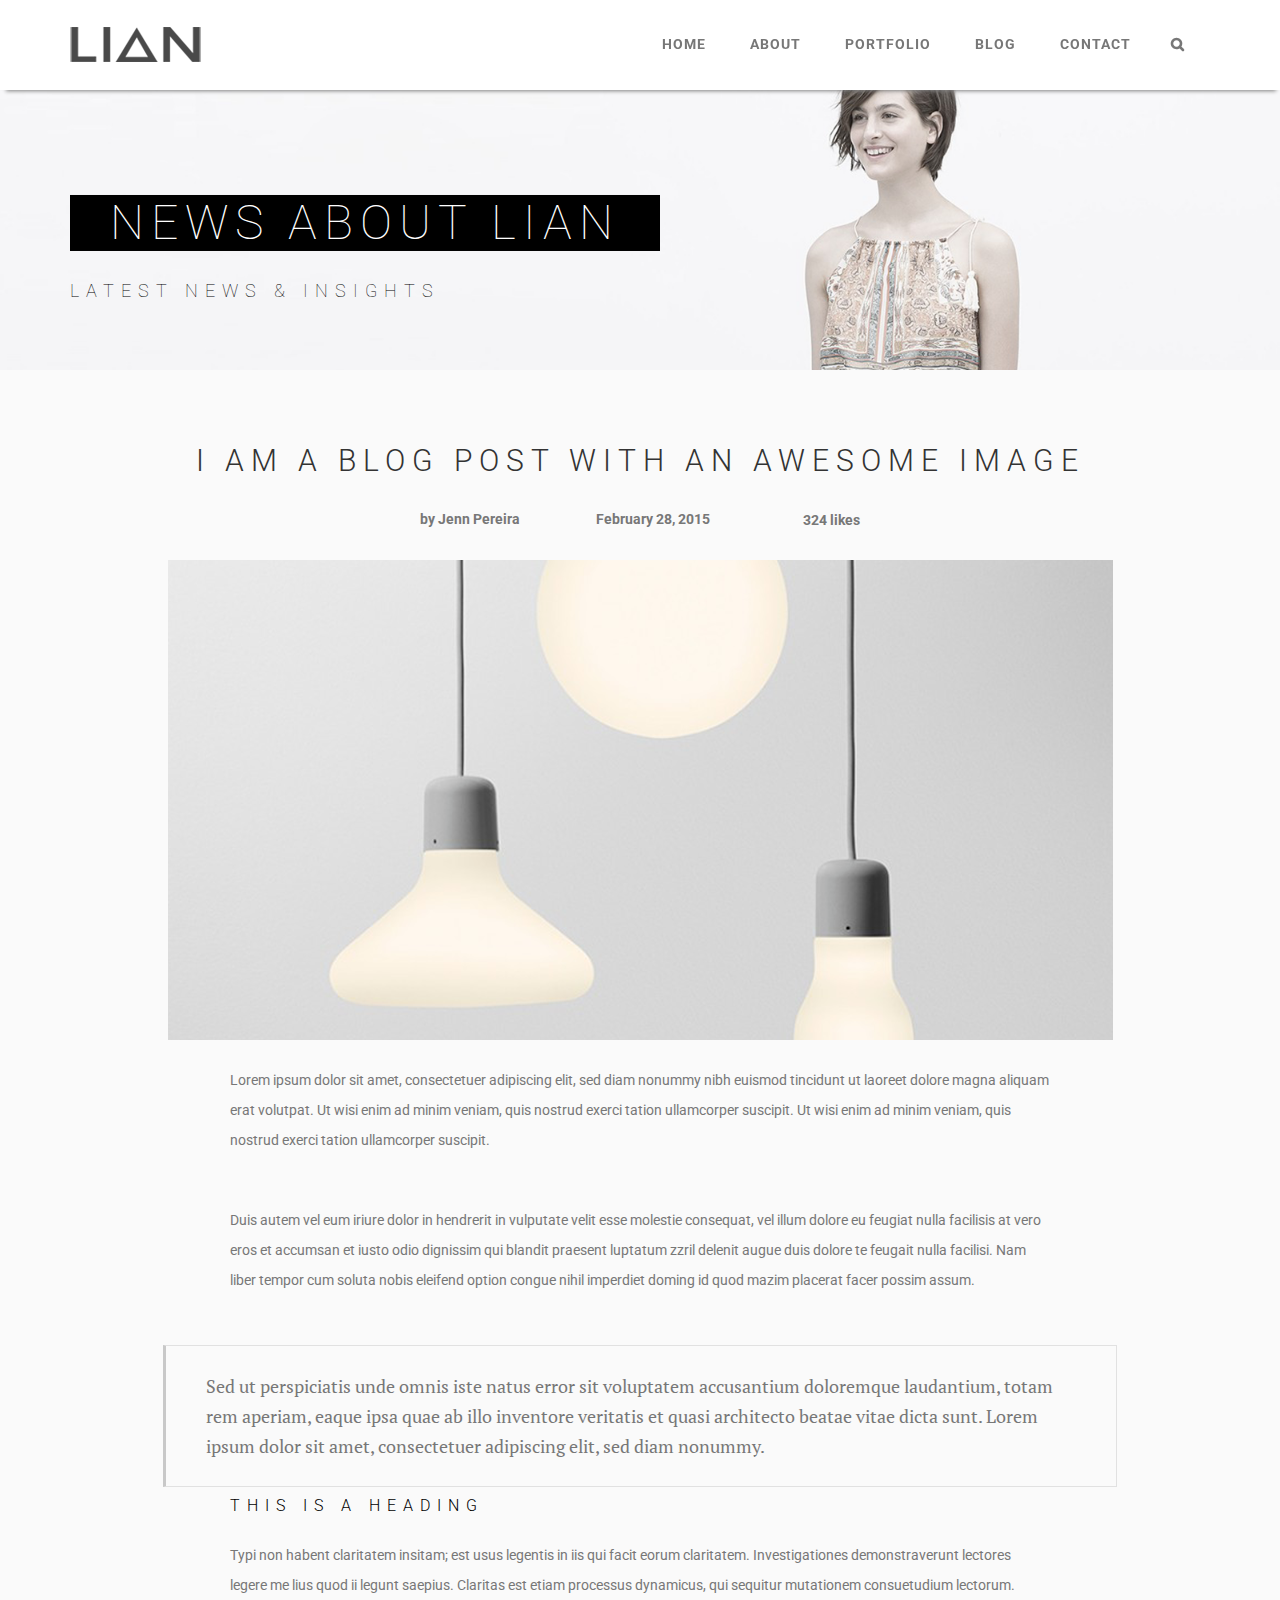
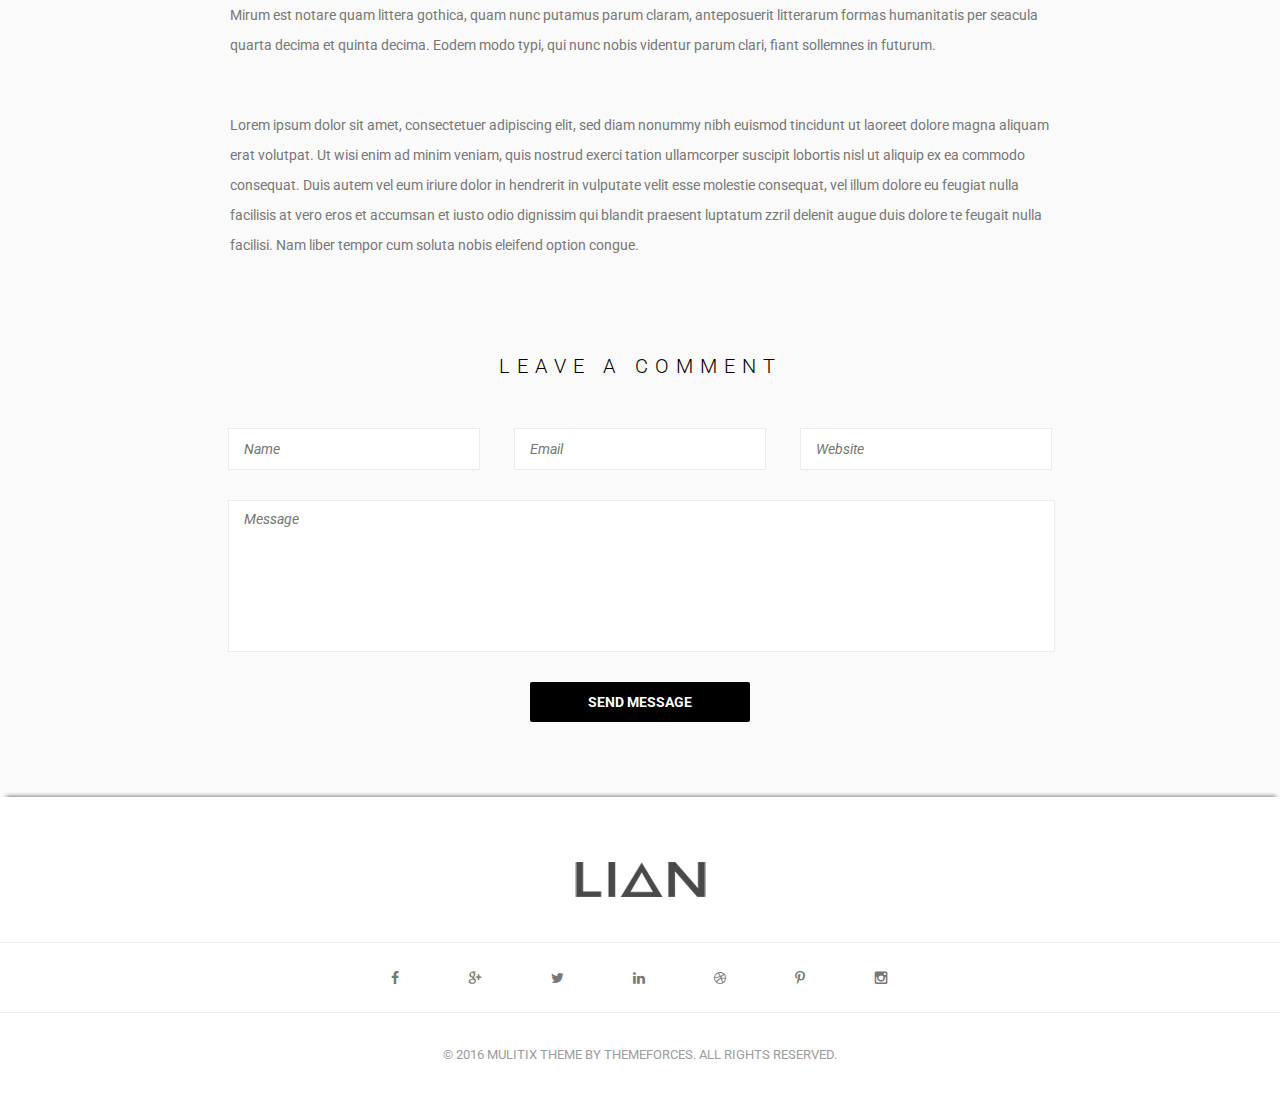
<file: single_post.html>
<!DOCTYPE html>
<html lang="en">
	<head>
		<meta charset="UTF-8">
		<meta name="viewport" content="width=device-width, initial-scale=1.0">
		<title>Lian</title>
		<link rel="stylesheet" href="CSS/normalize.css">
		<link rel="stylesheet" href="CSS/common.css">
		<link rel="stylesheet" href="CSS/single_post.css">
	</head>
	<body>
		<header class="header">
			<div class="container">
				<img src="img/logo.png" alt="logo" class="header__logo">
				<nav class="header__menu">
					<ul>
						<li><a href="index.html">Home</a></li>
						<li><a href="about.html">About</a></li>
						<li><a href="portfolio.html">Portfolio</a></li>
						<li><a href="blog.html">Blog</a></li>
						<li><a href="contact.html">Contact</a></li>
						<li>
							<form action="" class="forms">
								<a class="centred_y">&#xf002;</a>
								<div class="header__search">
									<input type="text" placeholder="Search">
								</div>
							</form>
						</li>
					</ul>
				</nav>
			</div>
		</header>
		<main class="main">
			<div class="main__heading">
				<img src="img/blog/blogbg.png" alt="background">
				<div class="container">
					<div class="heading__text centred_xy">
						<h1>News About Lian</h1>
						<p>Latest News & Insights</p>
					</div>
				</div>
			</div>
			<div class="post common__text common__head">
				<div class="post__heading">
					<h1>I am a Blog Post with an Awesome Image</h1>
					<div class="info">
						<p>by Jenn Pereira</p>
						<p>February 28, 2015</p>
						<p><a href=" ">&#xf08a;</a> 324 likes</p>
					</div>
					<img src="img/single_post.png" alt="light">
				</div>
				<div class="post__body">
					<div class="text">
					<p>
						Lorem ipsum dolor sit amet, consectetuer adipiscing elit, sed diam nonummy nibh euismod tincidunt ut laoreet dolore magna aliquam erat volutpat. Ut wisi enim ad minim veniam, quis nostrud exerci tation ullamcorper suscipit. Ut wisi enim ad minim veniam, quis nostrud exerci tation ullamcorper suscipit.
					</p>
					<p>
						Duis autem vel eum iriure dolor in hendrerit in vulputate velit esse molestie consequat, vel illum dolore eu feugiat nulla facilisis at vero eros et accumsan et iusto odio dignissim qui blandit praesent luptatum zzril delenit augue duis dolore te feugait nulla facilisi. Nam liber tempor cum soluta nobis eleifend option congue nihil imperdiet doming id quod mazim placerat facer possim assum.
					</p>
					</div>
					<blockquote>
						Sed ut perspiciatis unde omnis iste natus error sit voluptatem accusantium doloremque laudantium, totam rem aperiam, eaque ipsa quae ab illo inventore veritatis et quasi architecto beatae vitae dicta sunt. Lorem ipsum dolor sit amet, consectetuer adipiscing elit, sed diam nonummy.
					</blockquote>
					<div class="text">
					<h2>
						This is a heading
					</h2>
					<p>
						Typi non habent claritatem insitam; est usus legentis in iis qui facit eorum claritatem. Investigationes demonstraverunt lectores legere me lius quod ii legunt saepius. Claritas est etiam processus dynamicus, qui sequitur mutationem consuetudium lectorum. Mirum est notare quam littera gothica, quam nunc putamus parum claram, anteposuerit litterarum formas humanitatis per seacula quarta decima et quinta decima. Eodem modo typi, qui nunc nobis videntur parum clari, fiant sollemnes in futurum.
					</p>
					<p>
						Lorem ipsum dolor sit amet, consectetuer adipiscing elit, sed diam nonummy nibh euismod tincidunt ut laoreet dolore magna aliquam erat volutpat. Ut wisi enim ad minim veniam, quis nostrud exerci tation ullamcorper suscipit lobortis nisl ut aliquip ex ea commodo consequat. Duis autem vel eum iriure dolor in hendrerit in vulputate velit esse molestie consequat, vel illum dolore eu feugiat nulla facilisis at vero eros et accumsan et iusto odio dignissim qui blandit praesent luptatum zzril delenit augue duis dolore te feugait nulla facilisi. Nam liber tempor cum soluta nobis eleifend option congue.
					</p>
					</div>
				</div>
				<div class="comment common__head">
					<h2>Leave a comment</h2>
					<form action="" class="forms">
						<div class="name">
							<input type="text" placeholder="Name">
						</div>
						<div class="email">
							<input type="text" placeholder="Email">
						</div>
						<div class="website">
							<input type="text" placeholder="Website">
						</div>
						<div class="message">
							<textarea name="" id=""  placeholder="Message"></textarea>
						</div>
						<button>send message</button>
					</form>
				</div>
			</div>
		</main>
		<footer class="footer">
			<img src="img/logo.png" alt="logo" class="footer__logo">
			<nav class="footer__menu menu-with-line">
				<ul>
					<li><a href="https://www.facebook.com" target="_blank">&#xf09a;</a></li>
					<li><a href="https://www.google.ru" target="_blank">&#xe901;</a></li>
					<li><a href="https://twitter.com/?lang=ru" target="_blank">&#xf099;</a></li>
					<li><a href="https://www.linkedin.com" target="_blank">&#xf0e1;</a></li>
					<li><a href="https://dribbble.com" target="_blank">&#xf17d;</a></li>
					<li><a href="https://www.pinterest.com" target="_blank">&#xf231;</a></li>
					<li><a href="https://www.instagram.com/?hl=ru" target="_blank">&#xe902;</a></li>
				</ul>
			</nav>
			<p class="footer__copyright">&copy; 2016 <span class="black">Mulitix Theme</span> by ThemeForces. All Rights Reserved.</p>
		</footer>
	</body>
</html>
</file>
<file: CSS/index.css>
@import url('https://fonts.googleapis.com/css?family=Roboto:300&display=swap');
/*slider*/
.slider__img {
	width: 100%;
	max-height: 650px;
	overflow: hidden;
}
.slider__img img {
	width: 100%;
}
.slider__elem {
	position: relative;
}
.slider__text {
	position: absolute;
	top: 50%;
	left: 50%;
	transform: translate(-50%, -50%);
	font-family: 'Roboto', sans-serif; 
	text-transform: uppercase;
	letter-spacing: 7px;
	text-align: center;
	font-weight: lighter;
}
.slider__text h1 {
	font-weight: lighter;
	padding: 0 40px;
	color: white;
	font-size: 48px;
	background-color: black;
	margin-bottom: 30px;
}
.slider__text p {
	color: black;
	font-size: 18px;
}
</file>
<file: CSS/common.css>
@import url('https://fonts.googleapis.com/css?family=Roboto&display=swap');
@import url('https://fonts.googleapis.com/css?family=Lato:700&display=swap');
@font-face {
  font-family: 'icomoon';
  src:  url('../fonts/icomoon.eot?e5w53f');
  src:  url('../fonts/icomoon.eot?e5w53f#iefix') format('embedded-opentype'),
    url('../fonts/icomoon.ttf?e5w53f') format('truetype'),
    url('../fonts/icomoon.woff?e5w53f') format('woff'),
    url('../fonts/icomoon.svg?e5w53f#icomoon') format('svg');
  font-weight: normal;
  font-style: normal;
}

/*centred*/
.centred_y {
	position: absolute;
	top: 50%;
	transform: translateY(-50%);
}
.centred_x {
	position: absolute;
	left: 50%;
	transform: translateX(-50%);
}
.centred_xy {
	position: absolute;
	top: 50%;
	left: 50%;
	transform: translate(-50%, -50%);
}

/*common styles*/
* {
	margin: 0;
	padding: 0;
}
body {
	width: 100%;
}
.container {
	max-width: 1140px;
	margin: 0 auto;
}
ul {
	list-style-type: none;
}
li {
	display: inline-block;
}
a {
	text-decoration: none;
	cursor: pointer;
	text-transform: uppercase;
	color: #777;
	font-size: 14px;
	letter-spacing: 1px;
}
a:hover {
	color: black;
}
a:focus {
	font-size: 15px;
}
p {
	color: #9c9c9c;
}

/*Header*/
.header__logo {
	padding: 27px 0;
}
.header {
	position: fixed;
	z-index: 2;
	width: 100%;
	height: 90px;
	font-weight: bold;
	box-shadow: 1px 6px 4px -5px grey;
	background-color: white;
	font-family: 'Roboto', sans-serif;
}
.header__menu {
	float: right;
}
.header__menu li:last-child a {
	font-family: 'icomoon';
	padding-right: 15px;
	position: absolute;
	right: 10px;
}
.header__menu li:last-child {
	padding: 5px 20px 5px 20px;
	position: relative;
}
.header__menu .header__search input {
	margin-bottom: 0;
	width: 0px; 
	border: none;
	transition: width .3s;
}
.header__menu li:last-child:hover input {
	width: 250px;
	border: 1px solid #ebebeb;
}
.header__menu  li{
	padding: 35px 20px 0 20px;
}
.header__menu a {
	position: relative;
}
.header__menu a:hover::before {
	content: " ";
	position: absolute;
	border: 1px solid black;
	width: 20px;
	left: -33px;
	top: 50%;
	transform: translateY(-50%);
}

/*Main*/
.heading__text {
	text-transform: uppercase;
	letter-spacing: 7px;
	text-align: center;
	font-weight: lighter;
}
.heading__text h1 {
	font-weight: lighter;
	padding: 0 40px;
	color: white;
	font-size: 48px;
	background-color: black;
	margin-bottom: 30px;
}
.heading__text p {
	color: black;
	font-size: 18px;
}
.main {
	background-color: #fafafa;
	padding: 90px 0 75px 0;
	position: relative;
	font-family: 'Roboto', sans-serif;
}

/*gallery*/
.menu-with-line {
	display: flex;
	justify-content: center;
	border-top: 1px solid #ebebeb;
	border-bottom: 1px solid #ebebeb;
	margin-bottom: 30px;
}
.gallery__menu li {
	padding: 20px 20px;
}
.gallery__menu a {
	position: relative;
}
.gallery__menu a::after {
	content: '/';
	position: absolute;
	font-size: 30px;
	font-weight: lighter;
	top: -10px;
	right: -30px;
}
.gallery__menu  li:last-child a::after {
	content: ' ';
}
.gallery__sizer {
	width: 33%;
}
.photo {
	margin-bottom: 10px;
	position: relative;
	cursor: pointer;
}
.photo:hover::after {
	content: '+';
	top: 50%;
	left: 50%;
	transform: translate(-50%, -50%);
	position: absolute;
	font-size: 60px;
	font-weight: lighter;
	color: white;
	opacity: 0.6;
}
.photo:hover::before {
	content: ' ';
	width: 100%;
	height: 99%;
	position: absolute;
	background-color: black;
	opacity: 0.4;
}
.photo:active:hover::after,
.photo:active:hover::before {
	content: ' ';
	opacity: 1;
	background-color: transparent;
}
.photo:active {
	transition: .5s;
	transform: scale(1.5, 1.5);
	z-index: 100;
}
.more {
	display: block;
	margin: 27px auto 0 auto;
	border: none;
	color: white;
	text-transform: uppercase;
	background-color: #959595;
	font-size: 13px;
	padding: 10px 25px;
	border-radius: 1px;
	outline: none;
	cursor: pointer;
}
button.more:hover { 
	background: linear-gradient(#959595, #b3aeae) #959595; 
}
button.more:active { 
	background: linear-gradient(#b3aeae, #959595) #b3aeae; 
}

/*heading*/
.main__heading img {
	width: 100%;
}
.main__heading {
	position: relative;
	margin-bottom: 70px;
}
.main__heading .heading__text {
	text-align: left;
	left: auto;
	transform: translate(0,-50%);
}

/*Footer*/
.footer {
	width: 100%;
	height: 300px;
	box-shadow: 1px -6px 4px -5px grey;
	background-color: white;
	position: absolute;
}
.footer__logo {
	display: block;
	margin: 0 auto;
	padding: 65px 0 45px 0;
}
.footer__menu {
	font-family: 'icomoon';
}
.footer__menu li {
	padding: 25px 30px;
	position: relative;
	cursor: pointer;
}
.footer__menu li:hover a{
	color: black;
	font-weight: bold;
}
.footer__menu li::after {
	top: 0;
	position: absolute;
	left: 0;
	width: 0; 
	height: 1px;
	background-color: black;
	content: "";
	transition: width 0.3s ease-out;
}
.footer__menu li:hover::after {
	width: 100%;
}
.footer__copyright {
	font-family: 'Roboto', sans-serif;
	text-align: center;
	text-transform: uppercase;
	font-size: 13px;
	margin: 35px 0 45px 0;
}
.black  a {
	color: black;
	font-size: 13px;
}
.black  a:hover {
	color: grey;
	border-bottom: 1px solid black;
}

/*forms*/
.forms textarea,
.forms button {
	display: block;
}
.forms input,
.forms textarea {
	border: 1px solid #ebebeb;
	outline: none;
	width: 345px;
	max-width: 100%;
	height: 40px;
	background-color: white;
	padding-left: 15px;
	font-size: 14px;
	color: #bababa;
	font-style: italic;
	margin-bottom: 30px;
}
.name input {
	margin-right: 30px;
}
.forms input:focus,
.forms textarea:focus { 
	border: 1px solid #a3a2a2;
}
.email,
.name,
.website {
	display: inline-block;
}
.email:hover::before,
.name:hover::before,
.message:hover::before,
.website:hover::before,
.header__search:hover::before {
	content: ' ';
	height: 42px;
	width: 3px;
	background-color: #afafaf;
	position: absolute;
}
.message:hover::before {
	height: 152px;
}
.forms textarea {
	height: 140px;
	width: calc(100% - 15px);
	padding-top: 10px;
	resize: none;
}
.forms button {
	text-transform: uppercase;
	background-color: black;
	color: white;
	font-weight: bold;
	font-size: 14px;
	border: none;
	border-radius: 2px;
	width: 220px;
	height: 40px;
	transition: .5s;
	outline: none;
}
.forms button:hover {
	opacity: 0.5;
}
.forms button:active {
	background-color: white;
	color: black;
	border: 1px solid black;
}

/*common heading and text*/ 
.common__head h1,
.common__head h2 {
	letter-spacing: 7px;
    text-transform: uppercase;
    font-weight: 300;
}
.common__text p{
	color: #777777;
    line-height: 30px;
    font-size: 14px;
    font-weight: 400;
}

/*Adaptive*/
@media screen and (max-width: 1170px) {
	.gallery__sizer {
		width: 50%;
	}
	.gallery__photos {
		margin-left: 100px;
	}
	.container {
		max-width: 1120px;
		padding: 0 20px;	
	}
	.main__heading {
		margin-bottom: 30px;
	}
}
@media screen and (max-width: 880px) {
	.gallery__photos {
		margin-left: 0;
	}
	 .menu-with-line li {
	 	padding: 20px 15px;
	 }
	 .gallery__menu a::after {
	 	right: -25px;
	 }
}
@media screen and (max-width: 775px) {
	li {
		display: block;
	}
	ul {
		width: 100%;
	}
	.main {
		padding-top: 0;
	}
	.container {
		max-width: 1140px;
		padding: 0;	
	}
	.heading__text h1 {
		padding: 0 30px;
    	font-size: 38px;
    }
    .heading__text p {
    	font-size: 16px;
    }
    .slider {
    	margin-bottom: 10px;
    }
    .menu-with-line li,
    .header__menu li {
		text-align: center;
		border-top: 1px solid #ebebeb;
    	border-bottom: 1px solid #ebebeb;
    	padding: 15px 0;
    }
    .gallery__menu a::after {
    	content: '';
    }

	/*header*/
	.header {
		display: inline-block;
		height: 100%;
		position: relative;
	}
	.header img {
		display: block;
		margin: 0 auto;
		padding: 15px 0;
	}
	.header__menu {
		float: none;
		display: flex;
		justify-content: center;
	}
	.header__menu a:hover::after {
		content: " ";
		position: absolute;
		border: 1px solid black;
		width: 20px;
		right: -33px;
		top: 50%;
		transform: translateY(-50%);
	}
	.header__menu li:last-child a {
		left: 50%;
		transform: translateX(-50%);
		top: 30%;
	}
	.header__menu li:last-child:hover a {
		display: none;
	}

	/*gellary*/
	.gallery__photos {
		margin: 0 25%;
	}
	.photo  img {
		width: 100%;
	}

	/*footer*/
	.footer__logo {
		padding: 25px 0 15px 0;
	}
}
@media screen and (max-width: 600px) {
	.heading__text h1 {
		padding: 0 10px;
    	font-size: 28px;
    	margin-bottom: 20px;
    }
    .heading__text p {
    	font-size: 13px;
    }
}
@media screen and (max-width: 460px) {
	.heading__text h1 {
		padding: 0 5px;
    	font-size: 18px;
    	margin-bottom: 10px;
    }
    .heading__text p {
    	font-size: 10px;
    }
}
</file>
<file: CSS/about.css>
/*Main content*/
.about {
	margin-bottom: 100px;
} 
.about img {
	float: left;
	margin-right: 50px;
}
.descr {
	margin-bottom: 30px;
}
.story__head {
	font-size: 18px;
	margin-bottom: 40px;
	line-height: 1em;
}

/*skills*/
.skills h3 {
	font-size: 16px;
	margin-bottom: 15px;
}
.skills__field {
	position: relative;
	display: inline-block;
	padding-left: 3px;
	width: 100%;
	max-width: 550px;
	height: 10px;
	background-color: #ebebeb;
	margin-bottom: 20px;
}
.skills__progress {	
	height: 2px;
	background-color: #a1a1a1;
}
.skills__progress::after {
	content: '•';
	position: absolute;
	line-height: 14px;
	right: 0;
	top: 50%;
	transform: translateY(-50%);
	text-align: center;
	width: 12px;
	height: 12px;
	background-color: black;
	color: white;
	border-radius: 50%;
}
.skills__info {
	position: absolute;
	right: -35px;
	top: -40px;
	background-color: black;
	color: white;
	font-size: 12px;
	width: 40px;
	height: 20px;
	text-align: center;
	font-family: 'Lato', sans-serif; 
}
.info {
	opacity: 0;
	animation: info 2s 2s ease-out forwards;
}
.skills__info::before { 
	content: ' '; 
	position: absolute; 
	width: 0; 
	height: 0; 
	left: 0; 
	bottom: -8px; 
	border: 4px solid; 
	border-color: black transparent transparent black; 
}

/*animation skills*/
.photoshop {
	animation: photoshop 2s ease-out forwards;
}
.branding {
	animation: branding 2s ease-out forwards;	
}
.photography {
	animation: photography 2s ease-out forwards;		
}
.webdev {
	animation: webdev 2s ease-out forwards;		
}
@keyframes photoshop {
	from {
		width: 0;
	}
	to {
		width: 90%;
	}
}
@keyframes branding {
	from {
		width: 0;
	}
	to {
		width: 95%;
	}
}
@keyframes photography {
	from {
		width: 0;
	}
	to {
		width: 50%;
	}
}
@keyframes webdev {
	from {
		width: 0;
	}
	to {
		width: 85%;
	}
}
@keyframes info {
	to {
		opacity: 1;
	}
}

/*Team*/
.team__head {
	text-align: center;
	font-size: 30px;
	margin-bottom: 40px;
}
.team__heading .descr {
	text-align: center;
	margin: 0 auto 60px auto;
	max-width: 615px;
}
.worker {
	display: inline-block;
	margin-right: 25px;
	max-width: 360px;
}
.worker:hover {
	box-shadow: 0px 1px 6px lightgrey;
}
.worker:last-child {
	margin-right: 0;
}
.worker__about {
	background-color: white;
	padding: 30px 35px;
}
.worker__name {
	font-size: 24px;
	font-weight: 300;
	text-transform: uppercase;
	margin-bottom: 5px;
}
.worker__job {
	font-weight: 500;
	color: #777777;
	margin-bottom: 20px;
}
.worker .descr {
	line-height: 24px;
	margin-bottom: 0;
	color: #9c9c9c;
}
.worker img {
	width: 100%;
}


/*adapt*/
@media screen and (max-width: 1175px) {
	.story {
		text-align: center;
	}
	.story__head {
		text-align: center;
		margin: 20px 0;
	}
	.about img {
		float: none;
		display: block;
		width: 100%;
		margin: 0 auto;
	}
	.skills__field {
		max-width: 100%;
	}
	.about {
		margin-bottom: 40px;
	}
	.container {
		max-width: 1120px;
		padding: 0 20px;
	}
	.worker {
		display: block;
		margin: 0 auto 20px auto;
	}
	.worker:last-child {
		margin: 0 auto;
	}
}
@media screen and (max-width: 500px) {
	.skills__info {
		right: -25px;
		width: 30px;
	}
}
</file>
<file: CSS/blog.css>
.posts {
	width: 70%;
}
.post__sizer {
	width: 50%;
}
.post {
	margin-bottom: 35px;
	max-width: 358px;
	background-color: white;
	font-size: 13px;
}
.post__content {
	padding: 0 30px 40px 45px;
}

.category {
	background-color: black;
	border-radius: 3px;
	padding: 5px 15px;
	display: inline-block;
	margin-top: 40px;
}
.category p {
	font-weight: bold;
	color: white;
	text-transform: uppercase;
}

.post__title {
	font-size: 20px;
	margin: 30px 0 20px 0;
}
.title__link {
	color: black;
	text-transform: none;
	letter-spacing: 0;
}
.post__writer {
	color: #cccccc;
	margin-bottom: 30px;
}
.post__info {
	color: #777777;
	font-size: 14px;
	line-height: 24px;
	margin-bottom: 45px;
}
.post__date {
	float: left;
	color: #9a9a9a;
}
.post__date::before,
.post__writer::before {
	font-family: 'icomoon';
	margin-right: 5px;
}
.post__date::before {
	content: "\f133";
}
.post__writer::before {
	content: "\f007";
}

/*social block*/
.post__social {
	float: right;
}
.post__social a{
	font-family: 'icomoon';
	font-size: 14px;
	color: #ccc;
}
.post__social a:first-child {
	margin-right: 25px;
}

/*image block*/
.image {
	position: relative;
}
.image .post__content {
	display: none;
}
.image:hover .post__content {
	display: block;
	position: absolute;
	top: 0;
}
.image:hover .post__info,
.image:hover .post__writer {
	color: #e5e5e5;
}
.image:hover .post__title {
	color: white;
}
.title__link:hover,
.image .post__title:hover {
	color: lightgrey;
}
.image:hover::before {
	content: ' ';
	position: absolute;
	width: 100%;
	height: 100%;
	top: 0;
	background-color: black;
	opacity: .85;
}

/*buuton*/
.more {
	bottom: -65px;
}

.main__body {
	display: flex;
	justify-content: space-between;
	padding-bottom: 65px;
}

.slidebar {
	max-width: 365px;
}

/*search field*/
.search {
	position: relative;
	margin-bottom: 25px;
}
.search input {
	width: 335px;
	height: 60px;
	padding-left: 30px;
	border: none;
	font-size: 15px;
	font-style: italic;
	color: #b7b7b7;
	outline: none;
}
.search::before {
	content: "\f002";
	font-family: 'icomoon';
	right: 10px;
	top: 50%;
	line-height: 34px;
	transform: translateY(-50%);
	width: 35px;
	height: 35px;
	text-align: center;
	border-radius: 3px;
	color: white;
	position: absolute;
	font-size: 16px;
	background-color: #999999;
	cursor: pointer;
}
.search:hover::before {
	color: black;
}
.slidebar__head {
	position: relative;
	background-color: #ebebeb;
	text-align: center;
	font-size: 18px;
    font-weight: lighter;
    text-transform: uppercase;
    letter-spacing: 7px;
    line-height: 40px;
    height: 40px;
}
.slidebar__head::before {
	content: ' ';
	position: absolute;
	bottom: -20px;
	left: 50%;
	transform: translateX(-50%);
	border: 10px solid transparent;	
	border-top: 10px solid #ebebeb;
}

/*recent posts*/
.recent-post {
	padding-top: 25px;
}
.recent-post:first-child {
	padding-top: 0;
}
.recent-post img {
	float: left;
	margin-right: 20px;
}
.recent-post__head {
	font-size: 16px;
	font-weight: 500;
	line-height: 20px;
	margin-bottom: 10px;
}
.recent-post__date {
	color: #777;
	font-size: 13px;
}
.recent-posts,
.tags,
.instagram {
	margin-bottom: 25px;
	padding: 25px;
	background-color: white;
}

/*tags*/
.tag {
	display: inline-block;
	font-size: 13px;
	border: 1px solid #9c9c9c;
	padding: 10px 15px;
	border-radius: 2px;
	margin-bottom: 10px;
	cursor: pointer;
}
.tag:hover {
	background-color: black;
	color: white;
	border: 1px solid black;
}

/*adapt*/
@media screen and (max-width: 1150px) {
	.posts {
		width: auto;
		margin-left: 100px;
	}
	.main__body {
		flex-direction: column;
	}
	.slidebar {
		order: -1;
		max-width: 100%;
	}
	.search input {
		width: calc(100% - 30px);
	}
	.instagram {
		display: flex;
		justify-content: space-evenly;
		flex-wrap: wrap;
	}
	.instagram img {
		margin: 0 5px 10px 5px;
	}
}
@media screen and (max-width: 1000px) {
	.posts {
		margin-left: 50px;
	}
}
@media screen and (max-width: 830px) {
	.posts {
		margin: 0 25%;
	}
	.post img {
		max-width: 100%;
	}
	.post iframe {
		width: 100%;
	}
}
@media screen and (max-width: 600px) {
	.posts {
		margin: 0 15%;
	}
}
@media screen and (max-width: 400px) {
	.posts {
		margin: 0 5%;
	}
}
</file>
<file: CSS/contact.css>
.contact {
	display: flex;
	justify-content: space-between;
}
.contact__head h1 {
    letter-spacing: 7px;
    font-size: 30px;
    text-transform: uppercase;
    font-weight: 300;
    margin: 0 0 10px 0;
}
.contact__head p {
	color: #2f302f;
}
.contact__head {
	padding-bottom: 15px;
	position: relative;
	margin-bottom: 40px;
}
.contact__head::after {
	content: ' ';
	width: 55px;
	position: absolute;
	bottom: 0;
	border-bottom: 1px solid black;
}

/*contact info*/
.contact__info {
	font-size: 15px;
	color: #777777;
}
.numbers p{
	color: #555555;
	font-weight: bold;
	margin-bottom: 5px;

}
.bold {
	font-weight: bold;
	color: #222222;
}
.worktime,
.address {
	margin-bottom: 25px;
}
.map {
	margin: 80px 0 65px 0;
}

/*Our values*/
.values__head h1 {
	text-align: center;
	font-size: 30px;
    margin-bottom: 35px;
}
.values__head p {
	text-align: center;
    max-width: 615px;
    margin: 0 auto 60px auto;
}
.values__item h2 {
	font-size: 18px;
	margin: 20px 0 35px 0;
}
.values__item a {
	color: black;
}
.values__item a:hover {
	color: #777;
}
.values__item img:hover {
	transform: scale(1.2);
	transition: 1s;
}
.values__list {
	display: flex;
	justify-content: space-between;
}
.values__item {
	max-width: 354px;
}

/*adapt*/
@media screen and (max-width: 1150px) {
	.container {
		max-width: 1120px;
		padding: 0 20px;	
	}
	.contact {
    	flex-direction: column;
	}
	.values__list {
		flex-direction: column;
		align-items: center;
	}
	.email, .name {
    	display: block;
	}
	.forms input {
		width: calc(100% - 15px);
		margin-right: 0;
	}
	.forms button {
		margin:  0 auto;
	}
	.contact__head {
		text-align: center;
	}
	.contact__head::after {
		width: 100%;
		left: 0;
	}
	.contact__info {
		margin-bottom: 20px;
	}
	.values__item {
		margin-bottom: 20px;
	}
}
@media screen and (max-width: 400px) {
	.values__item img {
		width: 100%;
	}
}
</file>
<file: CSS/single_post.css>
@import url('https://fonts.googleapis.com/css?family=PT+Serif:700i&display=swap');

/*heading*/
.post__heading h1 {
	text-align: center;
	font-size: 30px;
	color: #333333;
}

.info {
	margin: 25px auto;
	max-width: 440px; 
	display: flex;
	justify-content: space-between;
}
.info a {
	font-family: 'icomoon';
}
.info p {
	font-weight: bold;
}

.post__heading img {
	display: block;
	margin: 25px auto;
}

/*main content*/
.text {
	max-width: 820px;
	margin: 0 auto;
}
.text p {
	margin-bottom: 50px;
}
.post__body blockquote {
	margin: 0 auto;
	max-width: 870px;
	font-size: 18px;
	font-family: 'PT Serif', serif;
	color: #777777;
	line-height: 30px;
	border: 1px solid #e1e1e1;
	border-left: 3px solid #c8c8c8;
	padding: 25px 40px;
}
.post__body h2 {
	font-size: 16px;
	margin: 10px 0 25px 0;
}

/*comment*/
.comment {
	max-width: 825px;
	margin: 0 auto;
}
.comment h2 {
	font-size: 20px;
	margin: 95px 0 50px 0;
	text-align: center;
}
.comment input {
	width: 235px;
	margin-right: 30px;
}
.website input {
	margin-right: 0px;
}
.comment button {
	margin: 0 auto;
}

/*adapt*/
@media screen  and (max-width: 1050px) {
	.post__heading img {
		width: 100%;
	}
	.post {
		padding: 0 20px;	
	}
}
@media screen  and (max-width: 900px) {
	.email, .name, .website {
    	display: block;
	}
	.comment input {
		width: calc(100% - 15px);
		margin-right: 0;
	}
}
@media screen  and (max-width: 650px) {
	.post__heading h1 {
		font-size: 20px;
	}
	.info p {
		font-size: 12px;
	}
}
</file>
